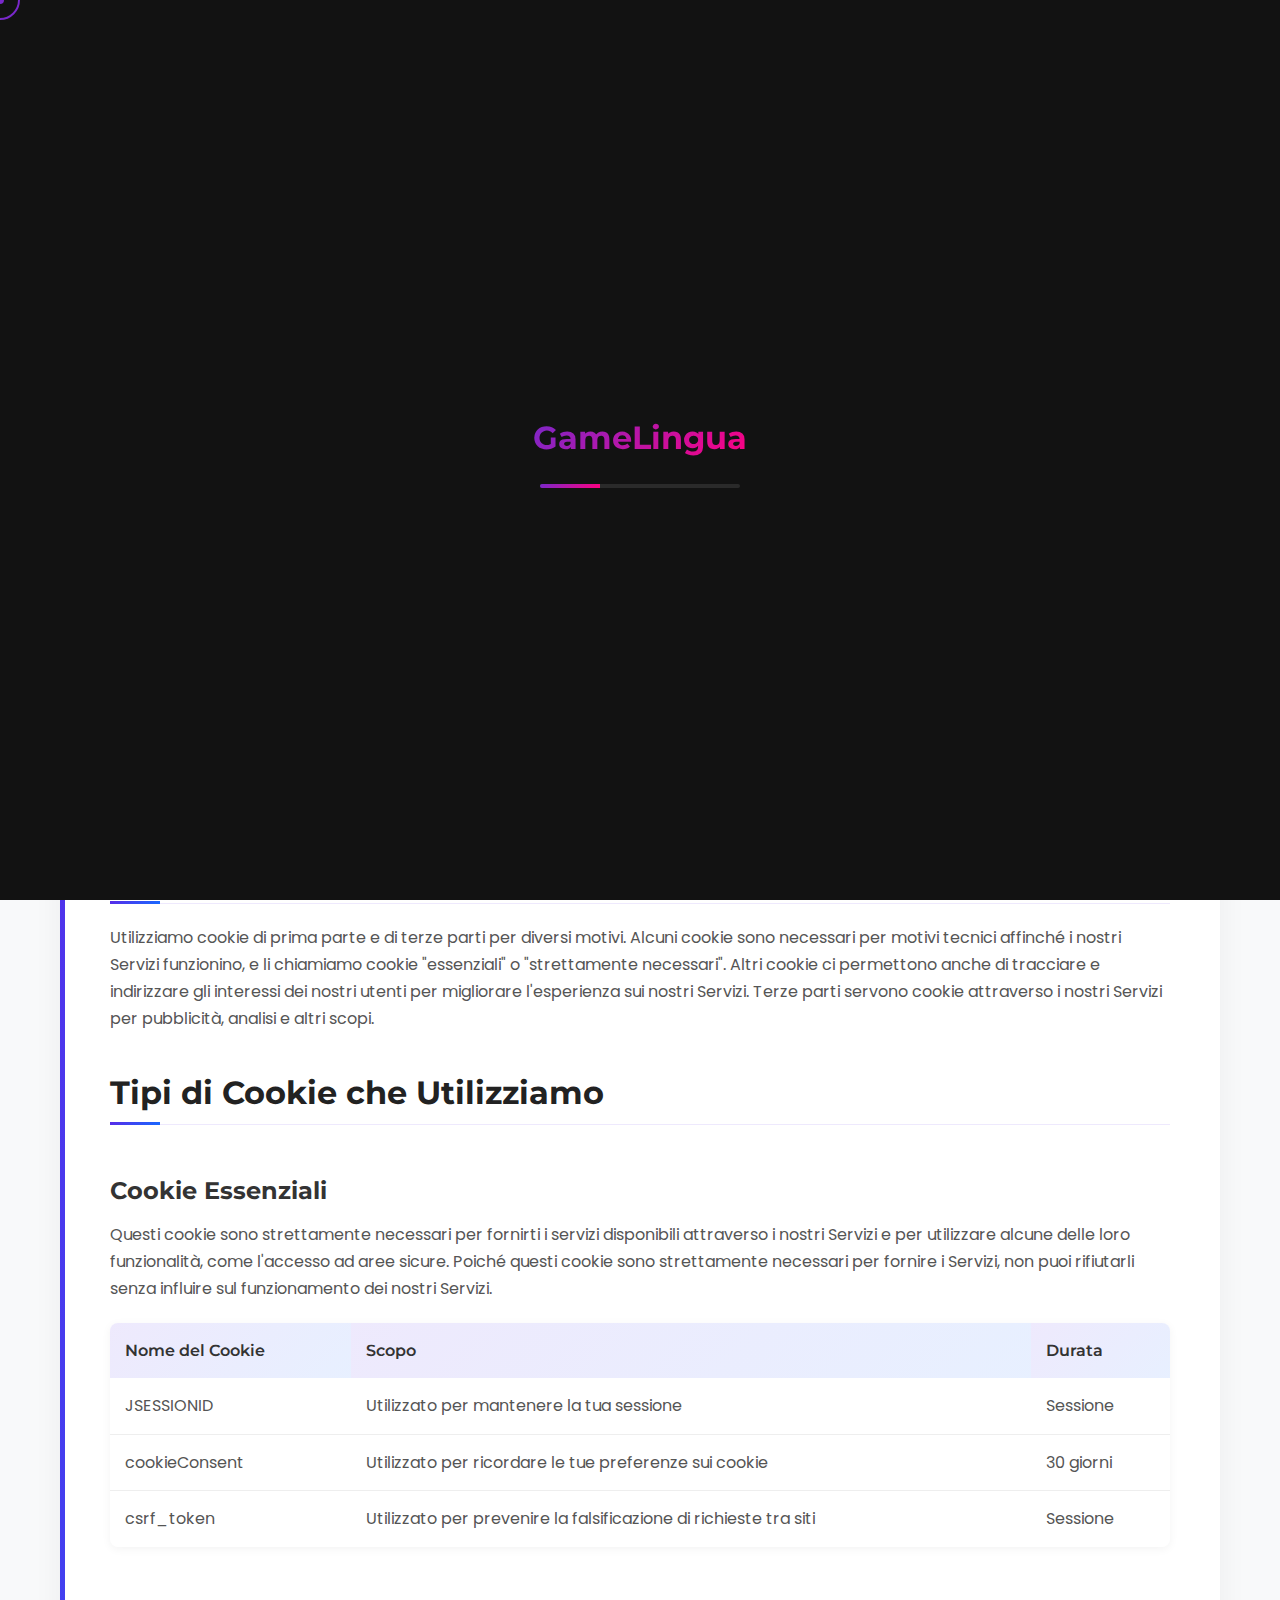
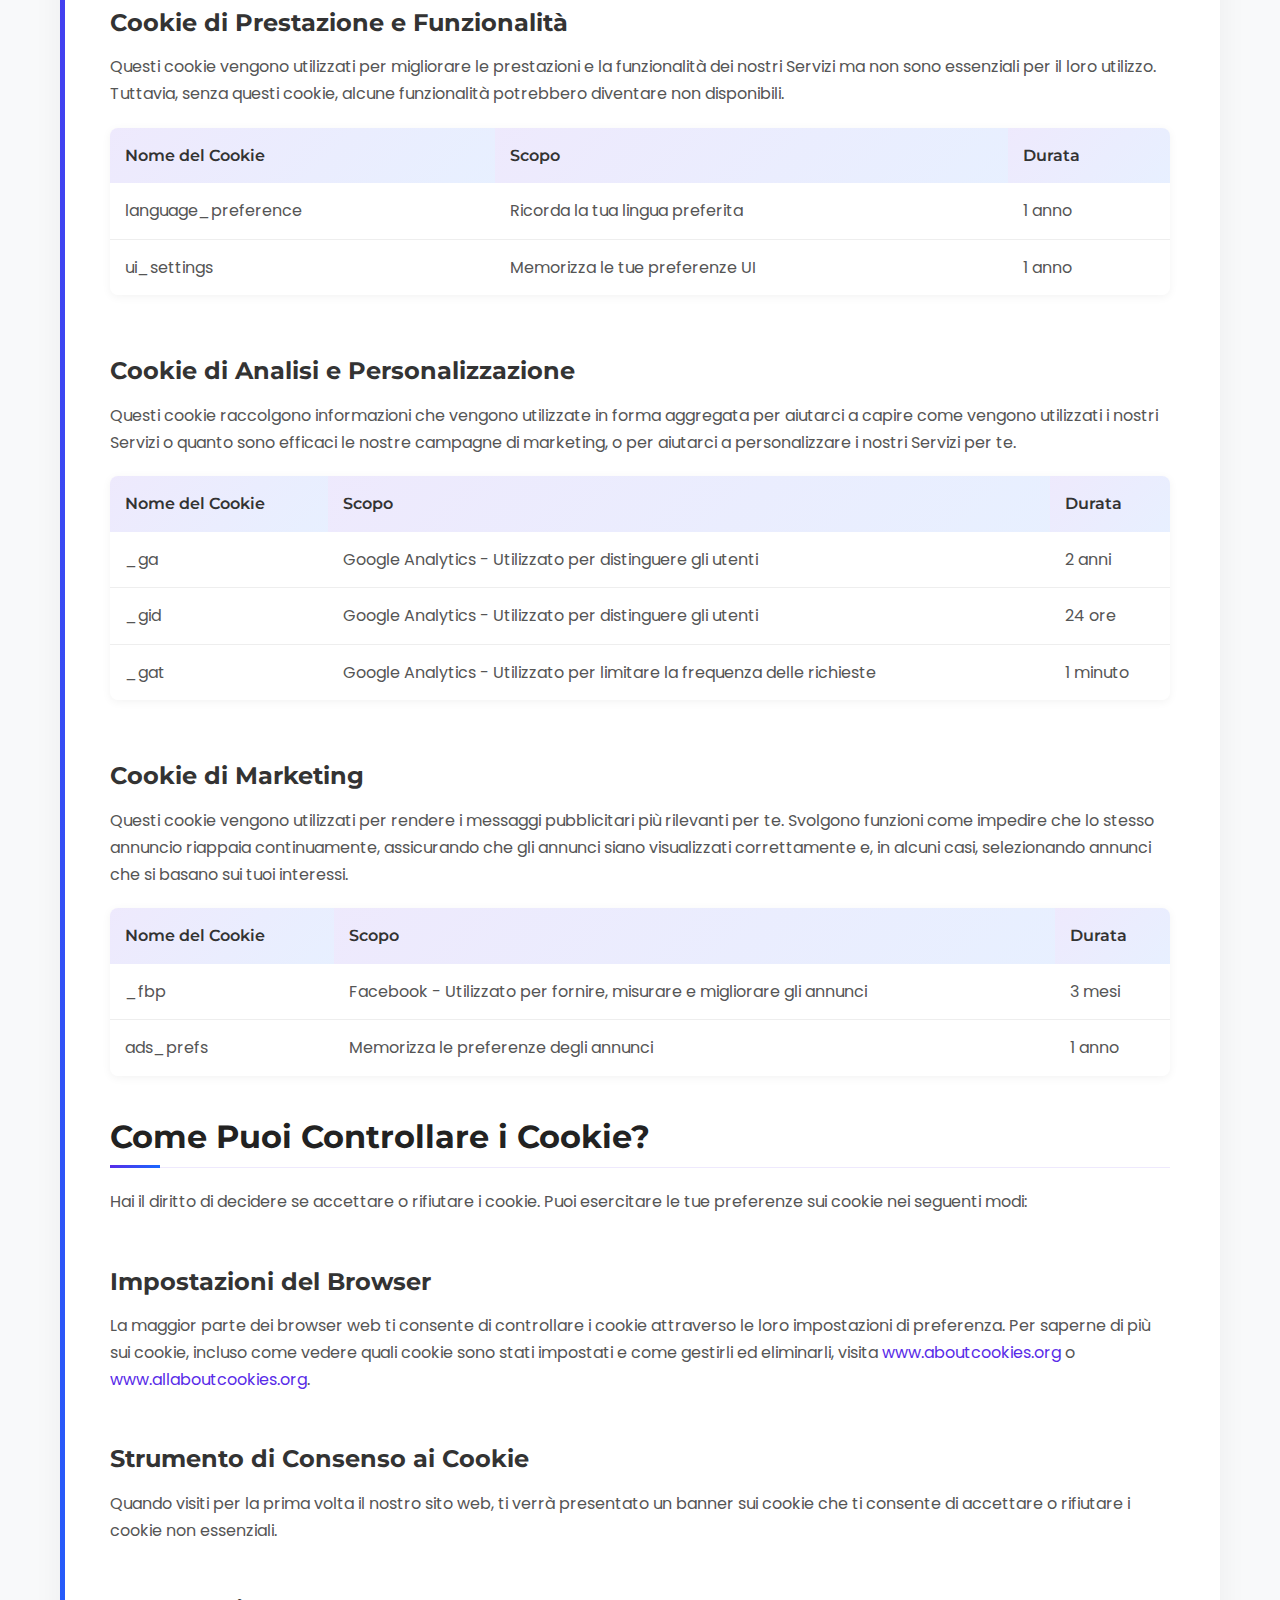
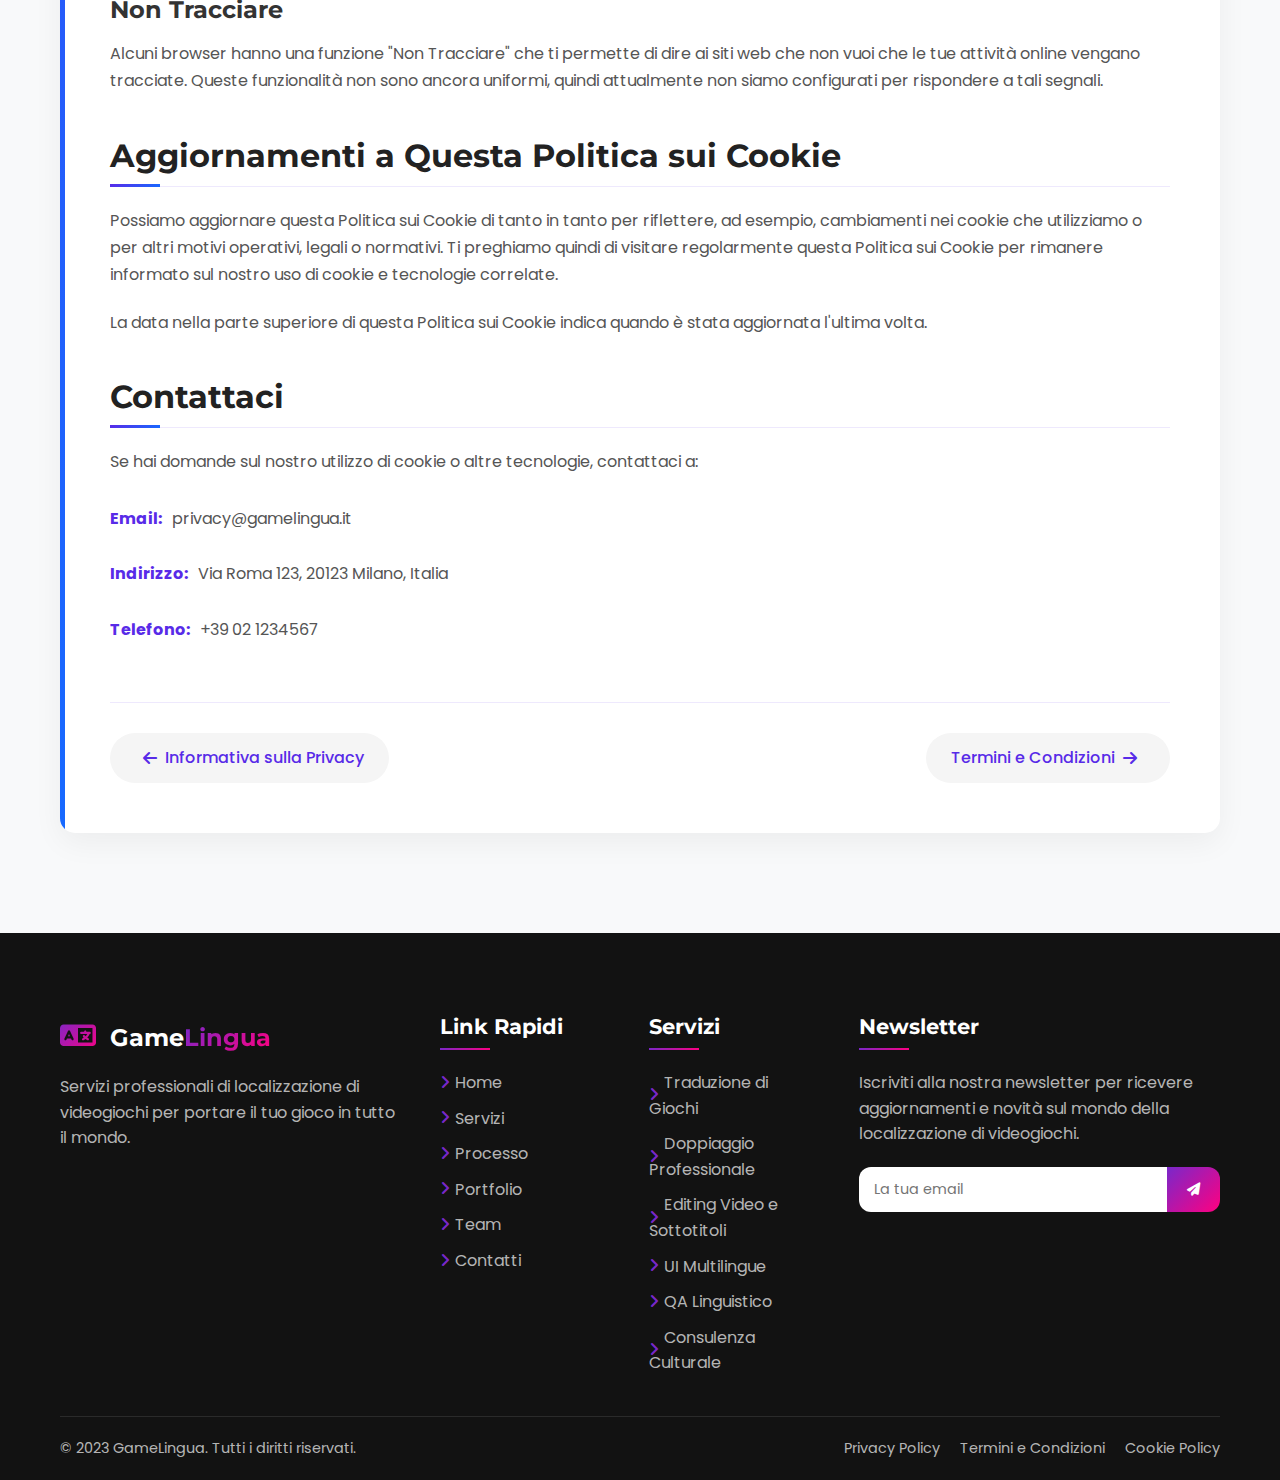
<file: cookie-policy.html>
<!DOCTYPE html>
<html lang="it">
<head>
  <meta charset="UTF-8">
  <meta name="viewport" content="width=device-width, initial-scale=1.0">
  <title>Politica sui Cookie - GameLingua</title>
  <meta name="description" content="Politica sui cookie di GameLingua. Scopri come utilizziamo i cookie e tecnologie simili sul nostro sito web.">
  
  <!-- Favicon -->
  <link rel="icon" type="image/png" href="images/favicon.png">
  
  <!-- Font Awesome -->
  <link rel="stylesheet" href="https://cdnjs.cloudflare.com/ajax/libs/font-awesome/6.4.0/css/all.min.css">
  
  <!-- Google Fonts -->
  <link rel="preconnect" href="https://fonts.googleapis.com">
  <link rel="preconnect" href="https://fonts.gstatic.com" crossorigin>
  <link href="https://fonts.googleapis.com/css2?family=Montserrat:wght@300;400;500;600;700;800&family=Poppins:wght@300;400;500;600;700&display=swap" rel="stylesheet">
  
  <!-- AOS Animation Library -->
  <link href="https://unpkg.com/aos@2.3.1/dist/aos.css" rel="stylesheet">
  
  <!-- Custom CSS -->
  <link rel="stylesheet" href="css/style.css">
  <link rel="stylesheet" href="css/policy.css">
</head>
<body>
  <!-- Preloader -->
  <div class="preloader">
    <div class="loader">
      <div class="loader-text">GameLingua</div>
      <div class="loader-bar"></div>
    </div>
  </div>

  <!-- Cursor -->
  <div class="custom-cursor"></div>
  <div class="custom-cursor-dot"></div>

  <!-- Header -->
  <header class="header" id="header">
    <div class="container">
      <div class="header-inner">
        <div class="logo">
          <a href="index.html">
            <span class="logo-icon"><i class="fas fa-language"></i></span>
            <span class="logo-text">Game<span class="highlight">Lingua</span></span>
          </a>
        </div>
        <nav class="nav">
          <ul class="nav-list">
            <li><a href="index.html#home" class="nav-link">Home</a></li>
            <li><a href="index.html#servizi" class="nav-link">Servizi</a></li>
            <li><a href="index.html#processo" class="nav-link">Processo</a></li>
            <li><a href="index.html#portfolio" class="nav-link">Portfolio</a></li>
            <li><a href="index.html#team" class="nav-link">Team</a></li>
            <li><a href="index.html#contatti" class="nav-link">Contatti</a></li>
          </ul>
        </nav>
        <div class="header-actions">
          <div class="language-selector">
            <span class="current-lang">IT</span>
            <ul class="language-dropdown">
              <li><a href="#" class="active">Italiano</a></li>
              <li><a href="#">English</a></li>
              <li><a href="#">Español</a></li>
              <li><a href="#">日本語</a></li>
            </ul>
          </div>
          <a href="index.html#contatti" class="btn btn-primary">Richiedi Preventivo</a>
          <div class="mobile-menu-toggle">
            <span></span>
            <span></span>
            <span></span>
          </div>
        </div>
      </div>
    </div>
  </header>

  <!-- Policy Hero -->
  <section class="policy-hero">
    <div class="container">
      <h1>Politica sui Cookie</h1>
      <p>Ultimo aggiornamento: 18 Marzo 2025</p>
    </div>
  </section>

  <!-- Policy Content -->
  <section class="policy-content">
    <div class="container">
      <div class="policy-container">
        <p class="policy-intro">
          Questa Politica sui Cookie spiega come GameLingua ("noi", "ci" o "nostro") utilizza i cookie e tecnologie simili per riconoscerti quando visiti il nostro sito web (collettivamente, i "Servizi"). Spiega cosa sono queste tecnologie e perché le utilizziamo, nonché i tuoi diritti per controllare il nostro utilizzo di esse.
        </p>

        <h2>Cosa Sono i Cookie?</h2>
        <p>I cookie sono piccoli file di dati che vengono posizionati sul tuo computer o dispositivo mobile quando visiti un sito web. I cookie sono ampiamente utilizzati dai proprietari di siti web per far funzionare i loro siti web, o per farli funzionare in modo più efficiente, nonché per fornire informazioni di reportistica.</p>
        
        <p>I cookie impostati dal proprietario del sito web (in questo caso, GameLingua) sono chiamati "cookie di prima parte". I cookie impostati da parti diverse dal proprietario del sito web sono chiamati "cookie di terze parti". I cookie di terze parti consentono di fornire funzionalità o funzioni di terze parti sul o attraverso il sito web (ad esempio, pubblicità, contenuti interattivi e analisi).</p>

        <h2>Perché Utilizziamo i Cookie?</h2>
        <p>Utilizziamo cookie di prima parte e di terze parti per diversi motivi. Alcuni cookie sono necessari per motivi tecnici affinché i nostri Servizi funzionino, e li chiamiamo cookie "essenziali" o "strettamente necessari". Altri cookie ci permettono anche di tracciare e indirizzare gli interessi dei nostri utenti per migliorare l'esperienza sui nostri Servizi. Terze parti servono cookie attraverso i nostri Servizi per pubblicità, analisi e altri scopi.</p>

        <h2>Tipi di Cookie che Utilizziamo</h2>
        
        <h3>Cookie Essenziali</h3>
        <p>Questi cookie sono strettamente necessari per fornirti i servizi disponibili attraverso i nostri Servizi e per utilizzare alcune delle loro funzionalità, come l'accesso ad aree sicure. Poiché questi cookie sono strettamente necessari per fornire i Servizi, non puoi rifiutarli senza influire sul funzionamento dei nostri Servizi.</p>
        
        <table class="policy-table">
          <tr>
            <th>Nome del Cookie</th>
            <th>Scopo</th>
            <th>Durata</th>
          </tr>
          <tr>
            <td>JSESSIONID</td>
            <td>Utilizzato per mantenere la tua sessione</td>
            <td>Sessione</td>
          </tr>
          <tr>
            <td>cookieConsent</td>
            <td>Utilizzato per ricordare le tue preferenze sui cookie</td>
            <td>30 giorni</td>
          </tr>
          <tr>
            <td>csrf_token</td>
            <td>Utilizzato per prevenire la falsificazione di richieste tra siti</td>
            <td>Sessione</td>
          </tr>
        </table>

        <h3>Cookie di Prestazione e Funzionalità</h3>
        <p>Questi cookie vengono utilizzati per migliorare le prestazioni e la funzionalità dei nostri Servizi ma non sono essenziali per il loro utilizzo. Tuttavia, senza questi cookie, alcune funzionalità potrebbero diventare non disponibili.</p>
        
        <table class="policy-table">
          <tr>
            <th>Nome del Cookie</th>
            <th>Scopo</th>
            <th>Durata</th>
          </tr>
          <tr>
            <td>language_preference</td>
            <td>Ricorda la tua lingua preferita</td>
            <td>1 anno</td>
          </tr>
          <tr>
            <td>ui_settings</td>
            <td>Memorizza le tue preferenze UI</td>
            <td>1 anno</td>
          </tr>
        </table>

        <h3>Cookie di Analisi e Personalizzazione</h3>
        <p>Questi cookie raccolgono informazioni che vengono utilizzate in forma aggregata per aiutarci a capire come vengono utilizzati i nostri Servizi o quanto sono efficaci le nostre campagne di marketing, o per aiutarci a personalizzare i nostri Servizi per te.</p>
        
        <table class="policy-table">
          <tr>
            <th>Nome del Cookie</th>
            <th>Scopo</th>
            <th>Durata</th>
          </tr>
          <tr>
            <td>_ga</td>
            <td>Google Analytics - Utilizzato per distinguere gli utenti</td>
            <td>2 anni</td>
          </tr>
          <tr>
            <td>_gid</td>
            <td>Google Analytics - Utilizzato per distinguere gli utenti</td>
            <td>24 ore</td>
          </tr>
          <tr>
            <td>_gat</td>
            <td>Google Analytics - Utilizzato per limitare la frequenza delle richieste</td>
            <td>1 minuto</td>
          </tr>
        </table>

        <h3>Cookie di Marketing</h3>
        <p>Questi cookie vengono utilizzati per rendere i messaggi pubblicitari più rilevanti per te. Svolgono funzioni come impedire che lo stesso annuncio riappaia continuamente, assicurando che gli annunci siano visualizzati correttamente e, in alcuni casi, selezionando annunci che si basano sui tuoi interessi.</p>
        
        <table class="policy-table">
          <tr>
            <th>Nome del Cookie</th>
            <th>Scopo</th>
            <th>Durata</th>
          </tr>
          <tr>
            <td>_fbp</td>
            <td>Facebook - Utilizzato per fornire, misurare e migliorare gli annunci</td>
            <td>3 mesi</td>
          </tr>
          <tr>
            <td>ads_prefs</td>
            <td>Memorizza le preferenze degli annunci</td>
            <td>1 anno</td>
          </tr>
        </table>

        <h2>Come Puoi Controllare i Cookie?</h2>
        <p>Hai il diritto di decidere se accettare o rifiutare i cookie. Puoi esercitare le tue preferenze sui cookie nei seguenti modi:</p>
        
        <h3>Impostazioni del Browser</h3>
        <p>La maggior parte dei browser web ti consente di controllare i cookie attraverso le loro impostazioni di preferenza. Per saperne di più sui cookie, incluso come vedere quali cookie sono stati impostati e come gestirli ed eliminarli, visita <a href="https://www.aboutcookies.org" target="_blank">www.aboutcookies.org</a> o <a href="https://www.allaboutcookies.org" target="_blank">www.allaboutcookies.org</a>.</p>
        
        <h3>Strumento di Consenso ai Cookie</h3>
        <p>Quando visiti per la prima volta il nostro sito web, ti verrà presentato un banner sui cookie che ti consente di accettare o rifiutare i cookie non essenziali.</p>
        
        <h3>Non Tracciare</h3>
        <p>Alcuni browser hanno una funzione "Non Tracciare" che ti permette di dire ai siti web che non vuoi che le tue attività online vengano tracciate. Queste funzionalità non sono ancora uniformi, quindi attualmente non siamo configurati per rispondere a tali segnali.</p>

        <h2>Aggiornamenti a Questa Politica sui Cookie</h2>
        <p>Possiamo aggiornare questa Politica sui Cookie di tanto in tanto per riflettere, ad esempio, cambiamenti nei cookie che utilizziamo o per altri motivi operativi, legali o normativi. Ti preghiamo quindi di visitare regolarmente questa Politica sui Cookie per rimanere informato sul nostro uso di cookie e tecnologie correlate.</p>
        
        <p>La data nella parte superiore di questa Politica sui Cookie indica quando è stata aggiornata l'ultima volta.</p>

        <h2>Contattaci</h2>
        <p>Se hai domande sul nostro utilizzo di cookie o altre tecnologie, contattaci a:</p>
        <ul class="contact-list">
          <li><strong>Email:</strong> privacy@gamelingua.it</li>
          <li><strong>Indirizzo:</strong> Via Roma 123, 20123 Milano, Italia</li>
          <li><strong>Telefono:</strong> +39 02 1234567</li>
        </ul>

        <div class="policy-navigation">
          <a href="privacy-policy.html"><i class="fas fa-arrow-left"></i> Informativa sulla Privacy</a>
          <a href="terms-conditions.html">Termini e Condizioni <i class="fas fa-arrow-right"></i></a>
        </div>
      </div>
    </div>
  </section>

  <!-- Footer -->
  <footer class="footer">
    <div class="container">
      <div class="footer-content">
        <div class="footer-logo">
          <a href="index.html">
            <span class="logo-icon"><i class="fas fa-language"></i></span>
            <span class="logo-text">Game<span class="highlight">Lingua</span></span>
          </a>
          <p>Servizi professionali di localizzazione di videogiochi per portare il tuo gioco in tutto il mondo.</p>
        </div>
        <div class="footer-links">
          <h3>Link Rapidi</h3>
          <ul>
            <li><a href="index.html#home">Home</a></li>
            <li><a href="index.html#servizi">Servizi</a></li>
            <li><a href="index.html#processo">Processo</a></li>
            <li><a href="index.html#portfolio">Portfolio</a></li>
            <li><a href="index.html#team">Team</a></li>
            <li><a href="index.html#contatti">Contatti</a></li>
          </ul>
        </div>
        <div class="footer-links">
          <h3>Servizi</h3>
          <ul>
            <li><a href="index.html#servizi">Traduzione di Giochi</a></li>
            <li><a href="index.html#servizi">Doppiaggio Professionale</a></li>
            <li><a href="index.html#servizi">Editing Video e Sottotitoli</a></li>
            <li><a href="index.html#servizi">UI Multilingue</a></li>
            <li><a href="index.html#servizi">QA Linguistico</a></li>
            <li><a href="index.html#servizi">Consulenza Culturale</a></li>
          </ul>
        </div>
        <div class="footer-newsletter">
          <h3>Newsletter</h3>
          <p>Iscriviti alla nostra newsletter per ricevere aggiornamenti e novità sul mondo della localizzazione di videogiochi.</p>
          <form class="newsletter-form">
            <input type="email" placeholder="La tua email" required>
            <button type="submit"><i class="fas fa-paper-plane"></i></button>
          </form>
        </div>
      </div>
      <div class="footer-bottom">
        <p>&copy; 2023 GameLingua. Tutti i diritti riservati.</p>
        <div class="footer-bottom-links">
          <a href="privacy-policy.html">Privacy Policy</a>
          <a href="terms-conditions.html">Termini e Condizioni</a>
          <a href="cookie-policy.html">Cookie Policy</a>
        </div>
      </div>
    </div>
  </footer>

  <!-- Back to Top Button -->
  <a href="#" class="back-to-top" id="backToTop">
    <i class="fas fa-arrow-up"></i>
  </a>

  <!-- Scripts -->
  <script src="https://unpkg.com/aos@2.3.1/dist/aos.js"></script>
  <script src="js/main.js"></script>
</body>
</html>
</file>
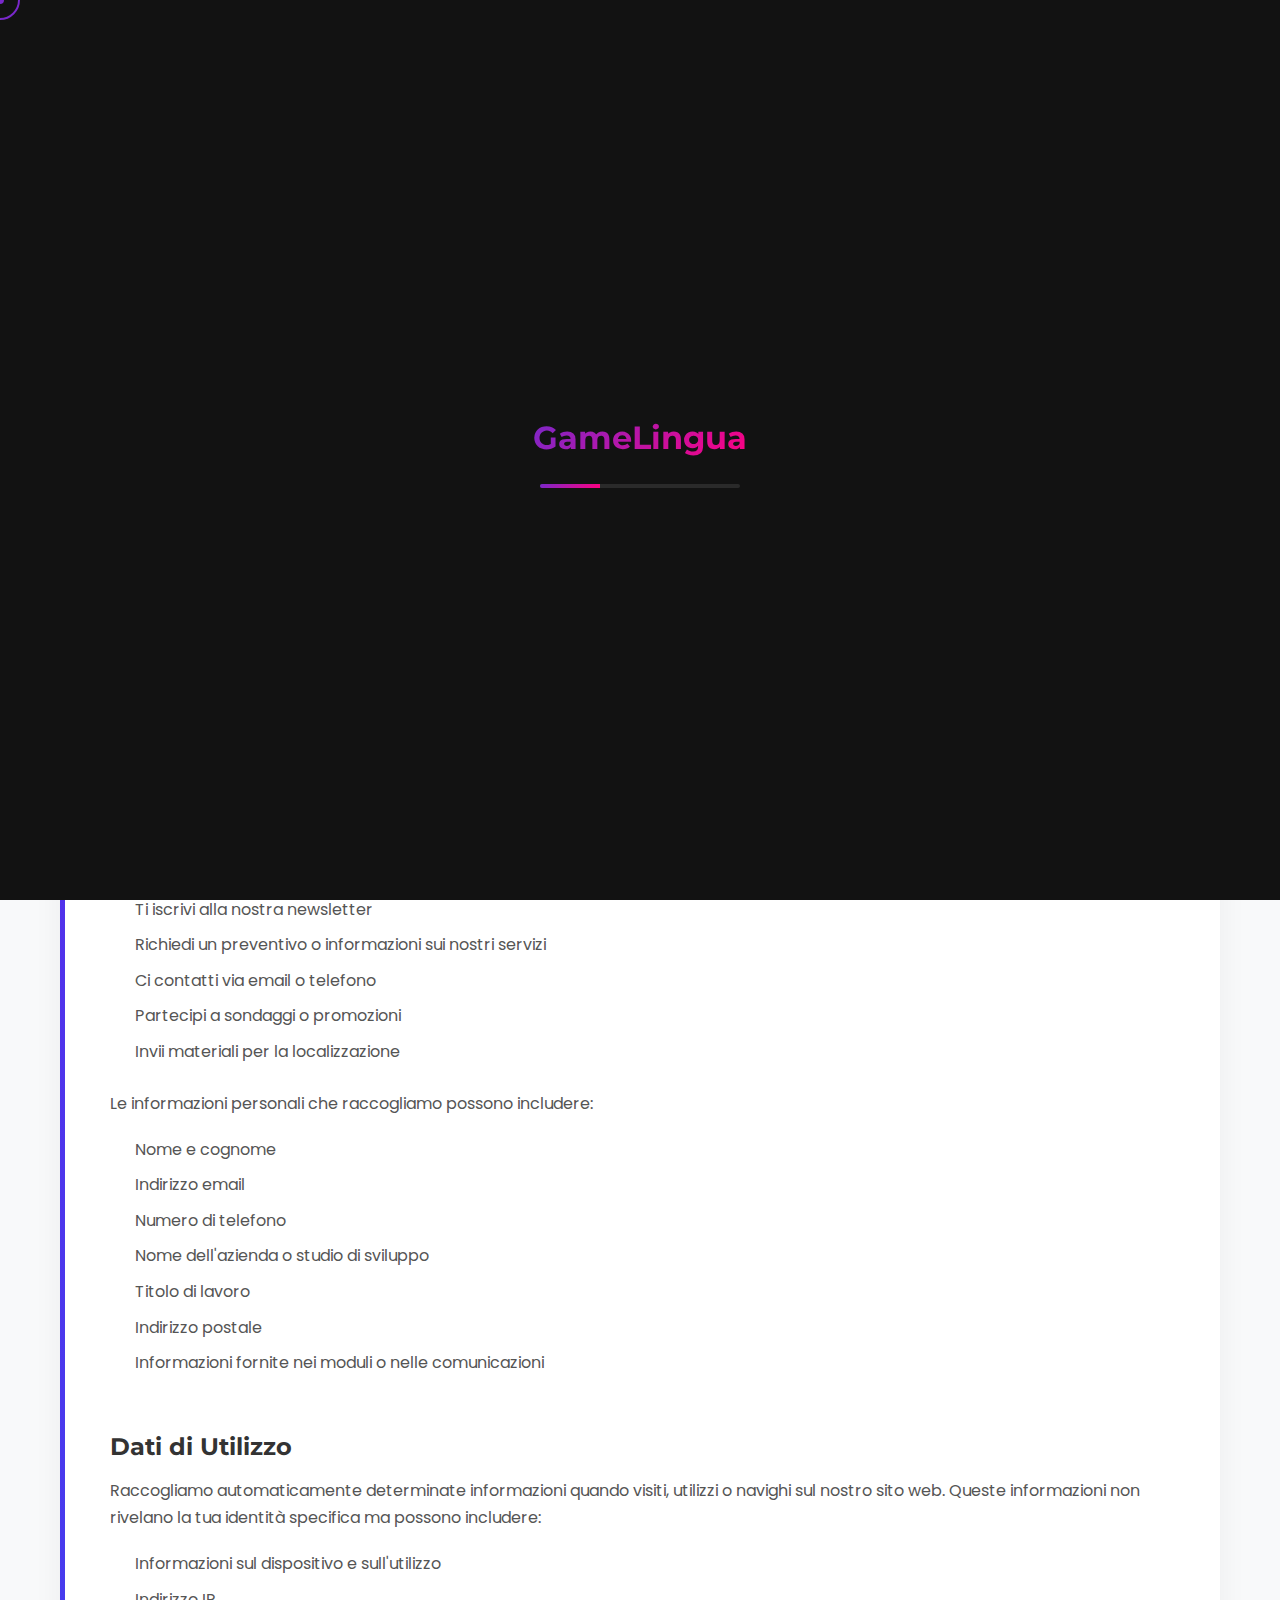
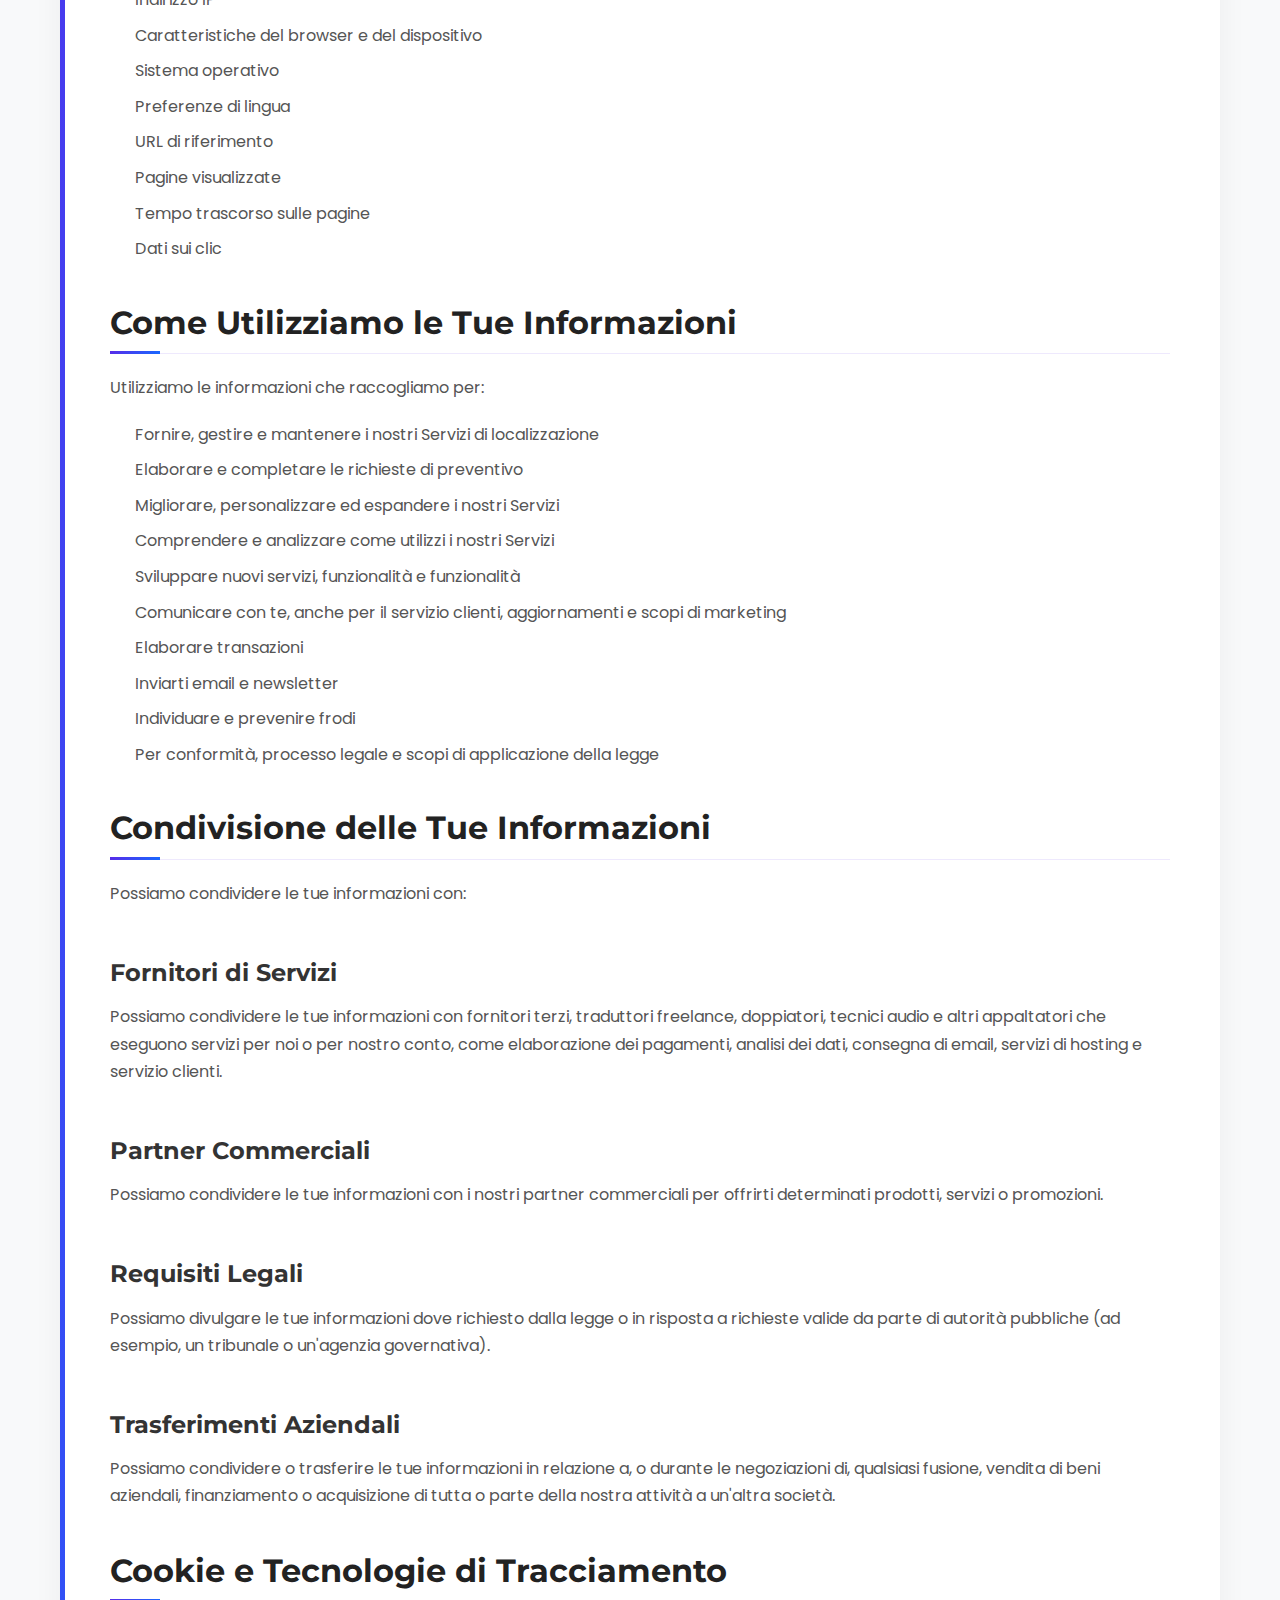
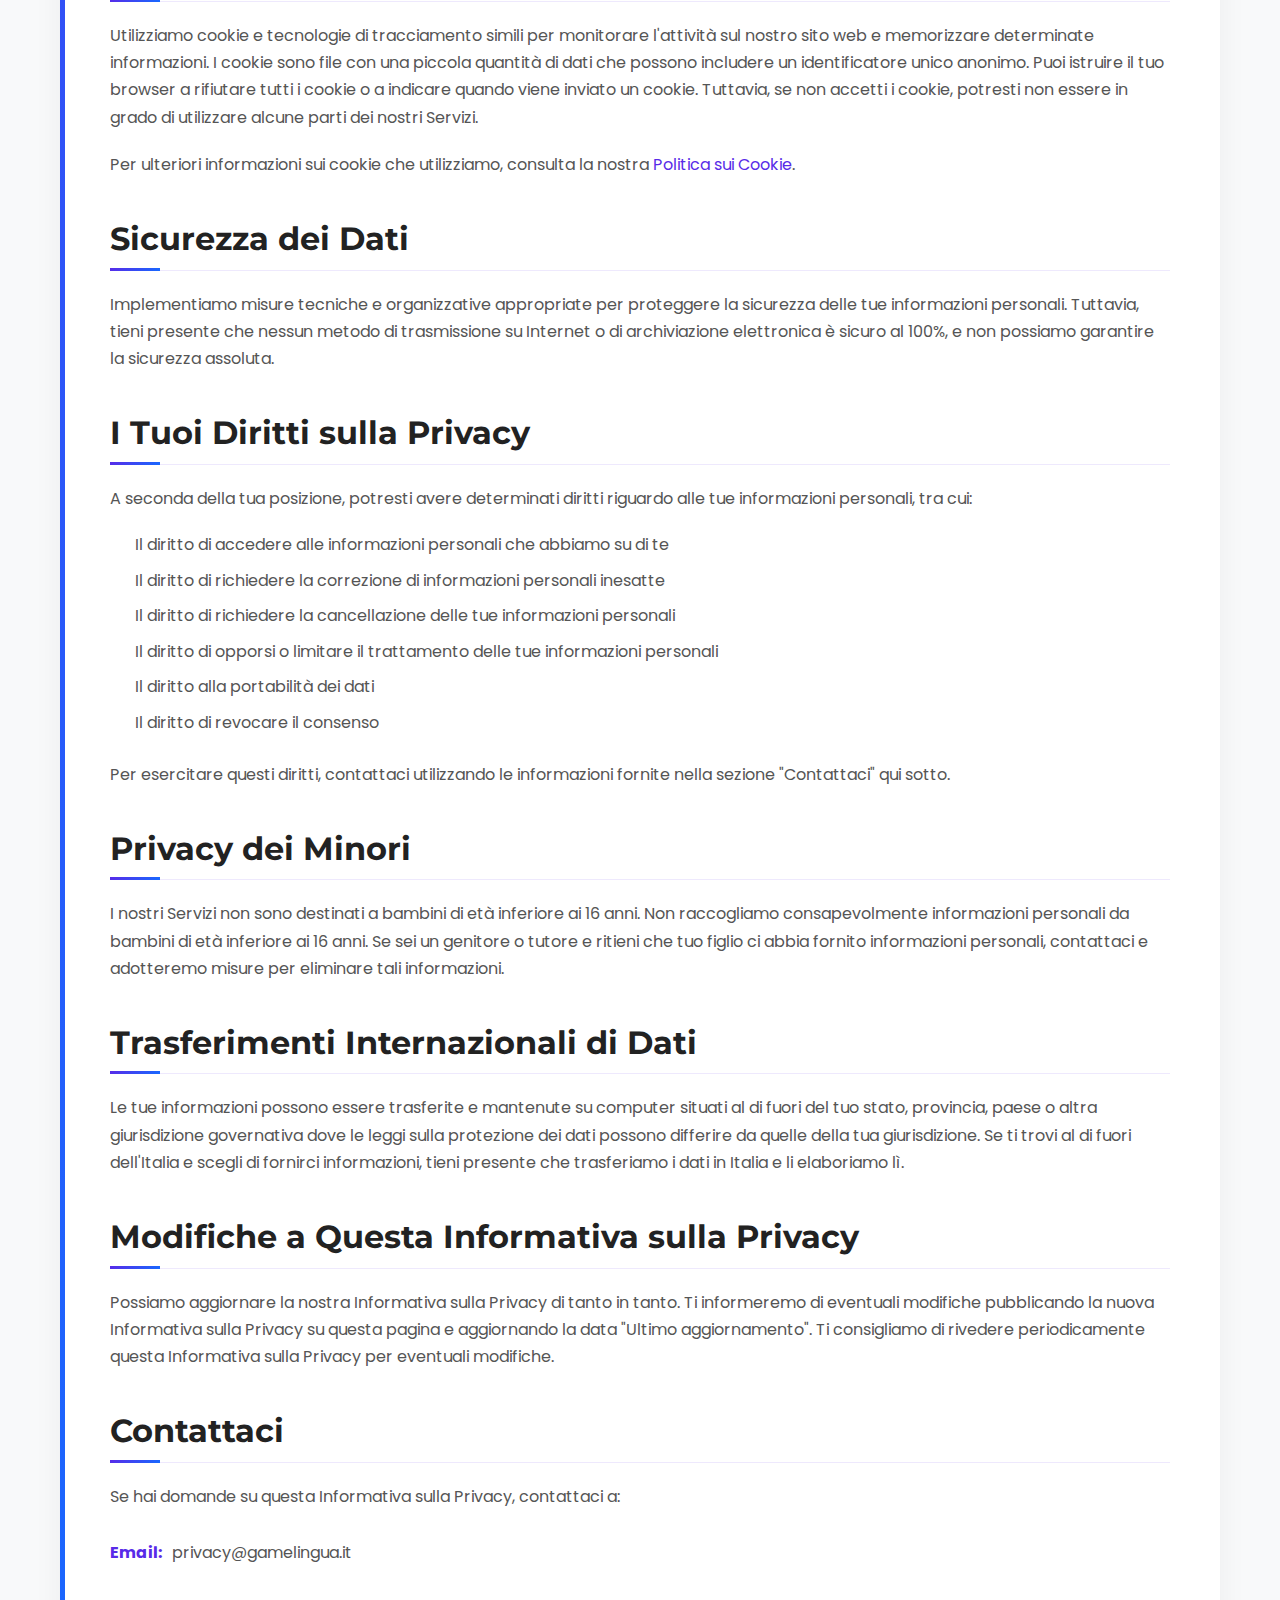
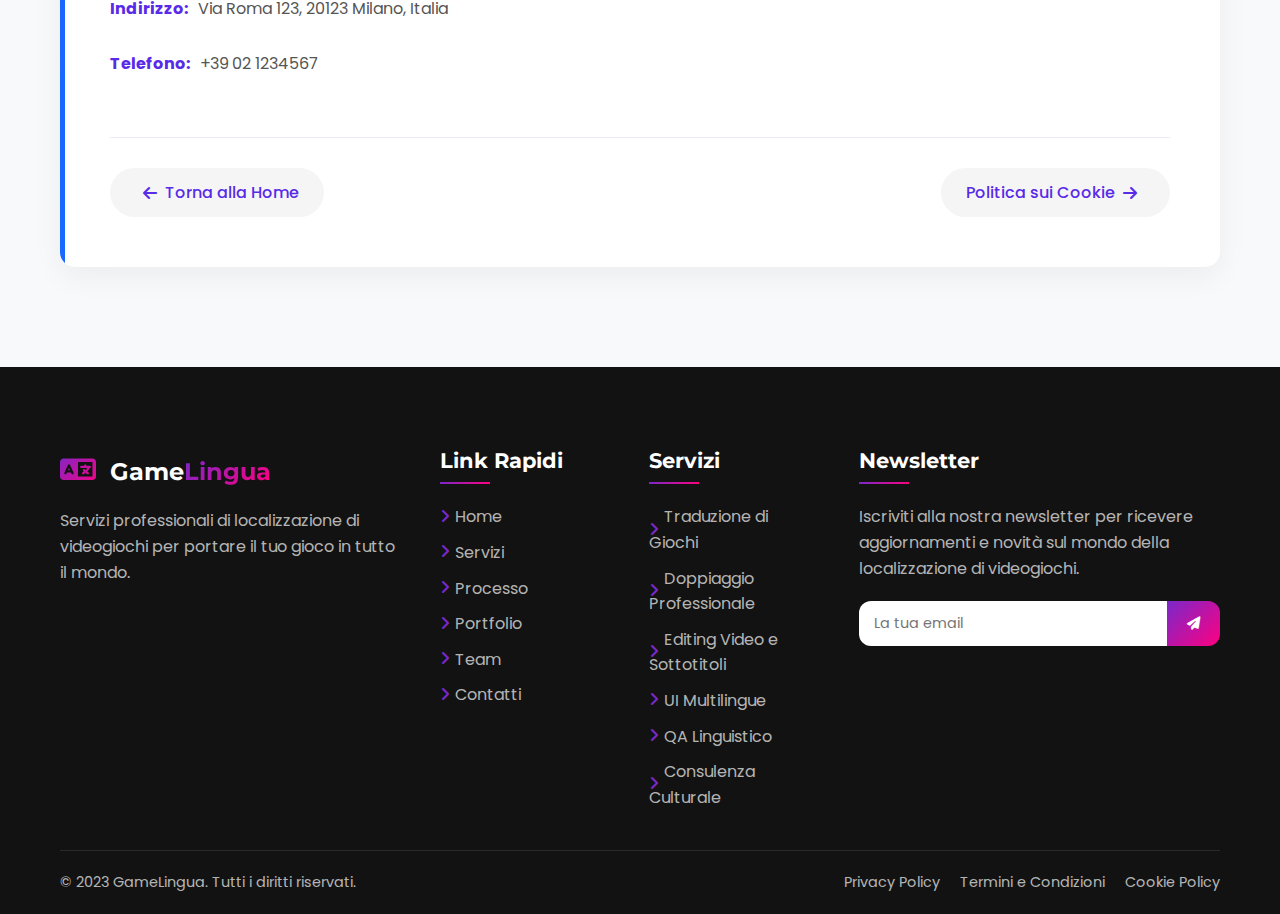
<file: privacy-policy.html>
<!DOCTYPE html>
<html lang="it">
<head>
  <meta charset="UTF-8">
  <meta name="viewport" content="width=device-width, initial-scale=1.0">
  <title>Informativa sulla Privacy - GameLingua</title>
  <meta name="description" content="Informativa sulla privacy di GameLingua. Scopri come raccogliamo, utilizziamo e proteggiamo i tuoi dati personali.">
  
  <!-- Favicon -->
  <link rel="icon" type="image/png" href="images/favicon.png">
  
  <!-- Font Awesome -->
  <link rel="stylesheet" href="https://cdnjs.cloudflare.com/ajax/libs/font-awesome/6.4.0/css/all.min.css">
  
  <!-- Google Fonts -->
  <link rel="preconnect" href="https://fonts.googleapis.com">
  <link rel="preconnect" href="https://fonts.gstatic.com" crossorigin>
  <link href="https://fonts.googleapis.com/css2?family=Montserrat:wght@300;400;500;600;700;800&family=Poppins:wght@300;400;500;600;700&display=swap" rel="stylesheet">
  
  <!-- AOS Animation Library -->
  <link href="https://unpkg.com/aos@2.3.1/dist/aos.css" rel="stylesheet">
  
  <!-- Custom CSS -->
  <link rel="stylesheet" href="css/style.css">
  <link rel="stylesheet" href="css/policy.css">
</head>
<body>
  <!-- Preloader -->
  <div class="preloader">
    <div class="loader">
      <div class="loader-text">GameLingua</div>
      <div class="loader-bar"></div>
    </div>
  </div>

  <!-- Cursor -->
  <div class="custom-cursor"></div>
  <div class="custom-cursor-dot"></div>

  <!-- Header -->
  <header class="header" id="header">
    <div class="container">
      <div class="header-inner">
        <div class="logo">
          <a href="index.html">
            <span class="logo-icon"><i class="fas fa-language"></i></span>
            <span class="logo-text">Game<span class="highlight">Lingua</span></span>
          </a>
        </div>
        <nav class="nav">
          <ul class="nav-list">
            <li><a href="index.html#home" class="nav-link">Home</a></li>
            <li><a href="index.html#servizi" class="nav-link">Servizi</a></li>
            <li><a href="index.html#processo" class="nav-link">Processo</a></li>
            <li><a href="index.html#portfolio" class="nav-link">Portfolio</a></li>
            <li><a href="index.html#team" class="nav-link">Team</a></li>
            <li><a href="index.html#contatti" class="nav-link">Contatti</a></li>
          </ul>
        </nav>
        <div class="header-actions">
          <div class="language-selector">
            <span class="current-lang">IT</span>
            <ul class="language-dropdown">
              <li><a href="#" class="active">Italiano</a></li>
              <li><a href="#">English</a></li>
              <li><a href="#">Español</a></li>
              <li><a href="#">日本語</a></li>
            </ul>
          </div>
          <a href="index.html#contatti" class="btn btn-primary">Richiedi Preventivo</a>
          <div class="mobile-menu-toggle">
            <span></span>
            <span></span>
            <span></span>
          </div>
        </div>
      </div>
    </div>
  </header>

  <!-- Policy Hero -->
  <section class="policy-hero">
    <div class="container">
      <h1>Informativa sulla Privacy</h1>
      <p>Ultimo aggiornamento: 18 Marzo 2025</p>
    </div>
  </section>

  <!-- Policy Content -->
  <section class="policy-content">
    <div class="container">
      <div class="policy-container">
        <p class="policy-intro">
          In GameLingua, prendiamo sul serio la tua privacy. Questa Informativa sulla Privacy spiega come raccogliamo, utilizziamo, divulghiamo e proteggiamo le tue informazioni quando utilizzi il nostro sito web e i nostri servizi di localizzazione di videogiochi (collettivamente, i "Servizi").
        </p>
        
        <p class="policy-intro">
          Ti preghiamo di leggere attentamente questa Informativa sulla Privacy. Accedendo o utilizzando i nostri Servizi, riconosci di aver letto, compreso e accettato di essere vincolato da tutti i termini delineati in questa Informativa sulla Privacy.
        </p>

        <h2>Informazioni che Raccogliamo</h2>
        
        <h3>Dati Personali</h3>
        <p>Possiamo raccogliere informazioni personali che ci fornisci volontariamente quando:</p>
        <ul>
          <li>Compili moduli sul nostro sito web</li>
          <li>Ti iscrivi alla nostra newsletter</li>
          <li>Richiedi un preventivo o informazioni sui nostri servizi</li>
          <li>Ci contatti via email o telefono</li>
          <li>Partecipi a sondaggi o promozioni</li>
          <li>Invii materiali per la localizzazione</li>
        </ul>
        
        <p>Le informazioni personali che raccogliamo possono includere:</p>
        <ul>
          <li>Nome e cognome</li>
          <li>Indirizzo email</li>
          <li>Numero di telefono</li>
          <li>Nome dell'azienda o studio di sviluppo</li>
          <li>Titolo di lavoro</li>
          <li>Indirizzo postale</li>
          <li>Informazioni fornite nei moduli o nelle comunicazioni</li>
        </ul>

        <h3>Dati di Utilizzo</h3>
        <p>Raccogliamo automaticamente determinate informazioni quando visiti, utilizzi o navighi sul nostro sito web. Queste informazioni non rivelano la tua identità specifica ma possono includere:</p>
        <ul>
          <li>Informazioni sul dispositivo e sull'utilizzo</li>
          <li>Indirizzo IP</li>
          <li>Caratteristiche del browser e del dispositivo</li>
          <li>Sistema operativo</li>
          <li>Preferenze di lingua</li>
          <li>URL di riferimento</li>
          <li>Pagine visualizzate</li>
          <li>Tempo trascorso sulle pagine</li>
          <li>Dati sui clic</li>
        </ul>

        <h2>Come Utilizziamo le Tue Informazioni</h2>
        <p>Utilizziamo le informazioni che raccogliamo per:</p>
        <ul>
          <li>Fornire, gestire e mantenere i nostri Servizi di localizzazione</li>
          <li>Elaborare e completare le richieste di preventivo</li>
          <li>Migliorare, personalizzare ed espandere i nostri Servizi</li>
          <li>Comprendere e analizzare come utilizzi i nostri Servizi</li>
          <li>Sviluppare nuovi servizi, funzionalità e funzionalità</li>
          <li>Comunicare con te, anche per il servizio clienti, aggiornamenti e scopi di marketing</li>
          <li>Elaborare transazioni</li>
          <li>Inviarti email e newsletter</li>
          <li>Individuare e prevenire frodi</li>
          <li>Per conformità, processo legale e scopi di applicazione della legge</li>
        </ul>

        <h2>Condivisione delle Tue Informazioni</h2>
        <p>Possiamo condividere le tue informazioni con:</p>
        
        <h3>Fornitori di Servizi</h3>
        <p>Possiamo condividere le tue informazioni con fornitori terzi, traduttori freelance, doppiatori, tecnici audio e altri appaltatori che eseguono servizi per noi o per nostro conto, come elaborazione dei pagamenti, analisi dei dati, consegna di email, servizi di hosting e servizio clienti.</p>
        
        <h3>Partner Commerciali</h3>
        <p>Possiamo condividere le tue informazioni con i nostri partner commerciali per offrirti determinati prodotti, servizi o promozioni.</p>
        
        <h3>Requisiti Legali</h3>
        <p>Possiamo divulgare le tue informazioni dove richiesto dalla legge o in risposta a richieste valide da parte di autorità pubbliche (ad esempio, un tribunale o un'agenzia governativa).</p>
        
        <h3>Trasferimenti Aziendali</h3>
        <p>Possiamo condividere o trasferire le tue informazioni in relazione a, o durante le negoziazioni di, qualsiasi fusione, vendita di beni aziendali, finanziamento o acquisizione di tutta o parte della nostra attività a un'altra società.</p>

        <h2>Cookie e Tecnologie di Tracciamento</h2>
        <p>Utilizziamo cookie e tecnologie di tracciamento simili per monitorare l'attività sul nostro sito web e memorizzare determinate informazioni. I cookie sono file con una piccola quantità di dati che possono includere un identificatore unico anonimo. Puoi istruire il tuo browser a rifiutare tutti i cookie o a indicare quando viene inviato un cookie. Tuttavia, se non accetti i cookie, potresti non essere in grado di utilizzare alcune parti dei nostri Servizi.</p>
        
        <p>Per ulteriori informazioni sui cookie che utilizziamo, consulta la nostra <a href="cookie-policy.html">Politica sui Cookie</a>.</p>

        <h2>Sicurezza dei Dati</h2>
        <p>Implementiamo misure tecniche e organizzative appropriate per proteggere la sicurezza delle tue informazioni personali. Tuttavia, tieni presente che nessun metodo di trasmissione su Internet o di archiviazione elettronica è sicuro al 100%, e non possiamo garantire la sicurezza assoluta.</p>

        <h2>I Tuoi Diritti sulla Privacy</h2>
        <p>A seconda della tua posizione, potresti avere determinati diritti riguardo alle tue informazioni personali, tra cui:</p>
        <ul>
          <li>Il diritto di accedere alle informazioni personali che abbiamo su di te</li>
          <li>Il diritto di richiedere la correzione di informazioni personali inesatte</li>
          <li>Il diritto di richiedere la cancellazione delle tue informazioni personali</li>
          <li>Il diritto di opporsi o limitare il trattamento delle tue informazioni personali</li>
          <li>Il diritto alla portabilità dei dati</li>
          <li>Il diritto di revocare il consenso</li>
        </ul>
        
        <p>Per esercitare questi diritti, contattaci utilizzando le informazioni fornite nella sezione "Contattaci" qui sotto.</p>

        <h2>Privacy dei Minori</h2>
        <p>I nostri Servizi non sono destinati a bambini di età inferiore ai 16 anni. Non raccogliamo consapevolmente informazioni personali da bambini di età inferiore ai 16 anni. Se sei un genitore o tutore e ritieni che tuo figlio ci abbia fornito informazioni personali, contattaci e adotteremo misure per eliminare tali informazioni.</p>

        <h2>Trasferimenti Internazionali di Dati</h2>
        <p>Le tue informazioni possono essere trasferite e mantenute su computer situati al di fuori del tuo stato, provincia, paese o altra giurisdizione governativa dove le leggi sulla protezione dei dati possono differire da quelle della tua giurisdizione. Se ti trovi al di fuori dell'Italia e scegli di fornirci informazioni, tieni presente che trasferiamo i dati in Italia e li elaboriamo lì.</p>

        <h2>Modifiche a Questa Informativa sulla Privacy</h2>
        <p>Possiamo aggiornare la nostra Informativa sulla Privacy di tanto in tanto. Ti informeremo di eventuali modifiche pubblicando la nuova Informativa sulla Privacy su questa pagina e aggiornando la data "Ultimo aggiornamento". Ti consigliamo di rivedere periodicamente questa Informativa sulla Privacy per eventuali modifiche.</p>

        <h2>Contattaci</h2>
        <p>Se hai domande su questa Informativa sulla Privacy, contattaci a:</p>
        <ul class="contact-list">
          <li><strong>Email:</strong> privacy@gamelingua.it</li>
          <li><strong>Indirizzo:</strong> Via Roma 123, 20123 Milano, Italia</li>
          <li><strong>Telefono:</strong> +39 02 1234567</li>
        </ul>

        <div class="policy-navigation">
          <a href="index.html"><i class="fas fa-arrow-left"></i> Torna alla Home</a>
          <a href="cookie-policy.html">Politica sui Cookie <i class="fas fa-arrow-right"></i></a>
        </div>
      </div>
    </div>
  </section>

  <!-- Footer -->
  <footer class="footer">
    <div class="container">
      <div class="footer-content">
        <div class="footer-logo">
          <a href="index.html">
            <span class="logo-icon"><i class="fas fa-language"></i></span>
            <span class="logo-text">Game<span class="highlight">Lingua</span></span>
          </a>
          <p>Servizi professionali di localizzazione di videogiochi per portare il tuo gioco in tutto il mondo.</p>
        </div>
        <div class="footer-links">
          <h3>Link Rapidi</h3>
          <ul>
            <li><a href="index.html#home">Home</a></li>
            <li><a href="index.html#servizi">Servizi</a></li>
            <li><a href="index.html#processo">Processo</a></li>
            <li><a href="index.html#portfolio">Portfolio</a></li>
            <li><a href="index.html#team">Team</a></li>
            <li><a href="index.html#contatti">Contatti</a></li>
          </ul>
        </div>
        <div class="footer-links">
          <h3>Servizi</h3>
          <ul>
            <li><a href="index.html#servizi">Traduzione di Giochi</a></li>
            <li><a href="index.html#servizi">Doppiaggio Professionale</a></li>
            <li><a href="index.html#servizi">Editing Video e Sottotitoli</a></li>
            <li><a href="index.html#servizi">UI Multilingue</a></li>
            <li><a href="index.html#servizi">QA Linguistico</a></li>
            <li><a href="index.html#servizi">Consulenza Culturale</a></li>
          </ul>
        </div>
        <div class="footer-newsletter">
          <h3>Newsletter</h3>
          <p>Iscriviti alla nostra newsletter per ricevere aggiornamenti e novità sul mondo della localizzazione di videogiochi.</p>
          <form class="newsletter-form">
            <input type="email" placeholder="La tua email" required>
            <button type="submit"><i class="fas fa-paper-plane"></i></button>
          </form>
        </div>
      </div>
      <div class="footer-bottom">
        <p>&copy; 2023 GameLingua. Tutti i diritti riservati.</p>
        <div class="footer-bottom-links">
          <a href="privacy-policy.html">Privacy Policy</a>
          <a href="terms-conditions.html">Termini e Condizioni</a>
          <a href="cookie-policy.html">Cookie Policy</a>
        </div>
      </div>
    </div>
  </footer>

  <!-- Back to Top Button -->
  <a href="#" class="back-to-top" id="backToTop">
    <i class="fas fa-arrow-up"></i>
  </a>

  <!-- Scripts -->
  <script src="https://unpkg.com/aos@2.3.1/dist/aos.js"></script>
  <script src="js/main.js"></script>
</body>
</html>
</file>
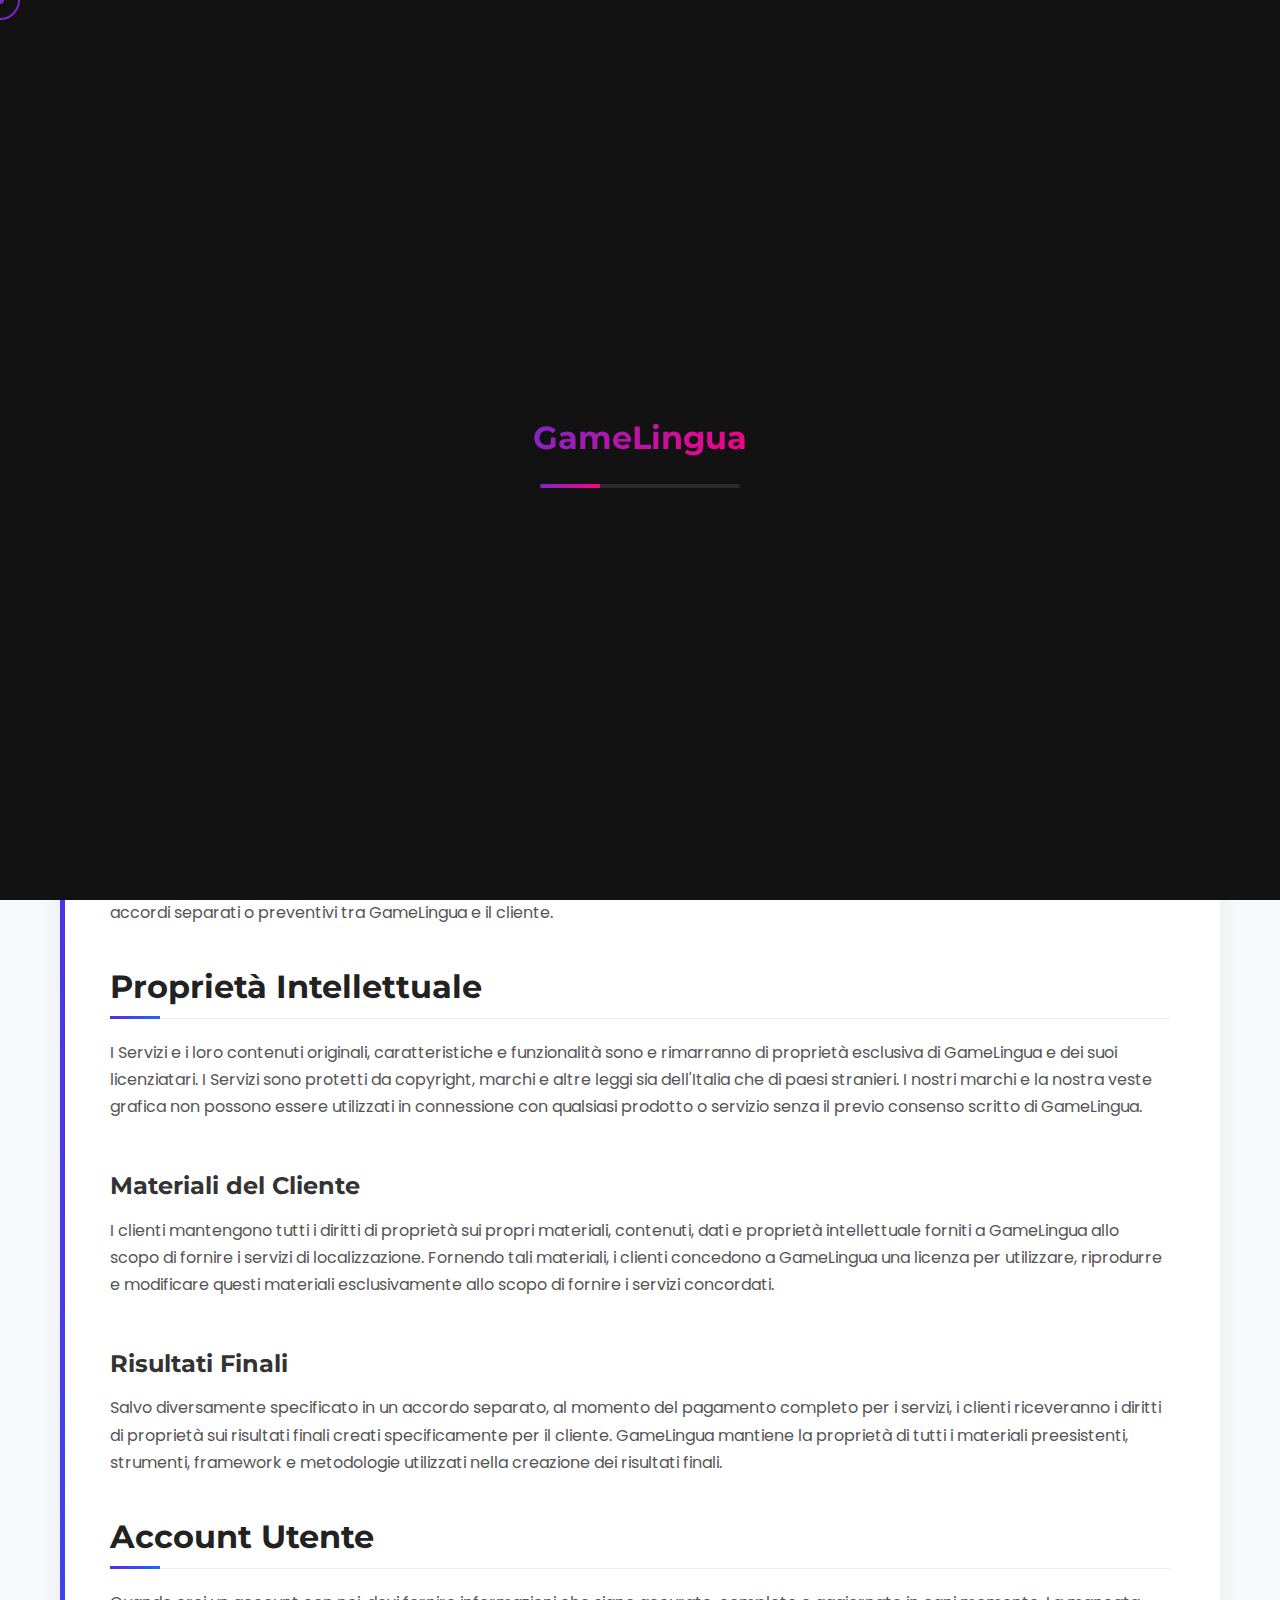
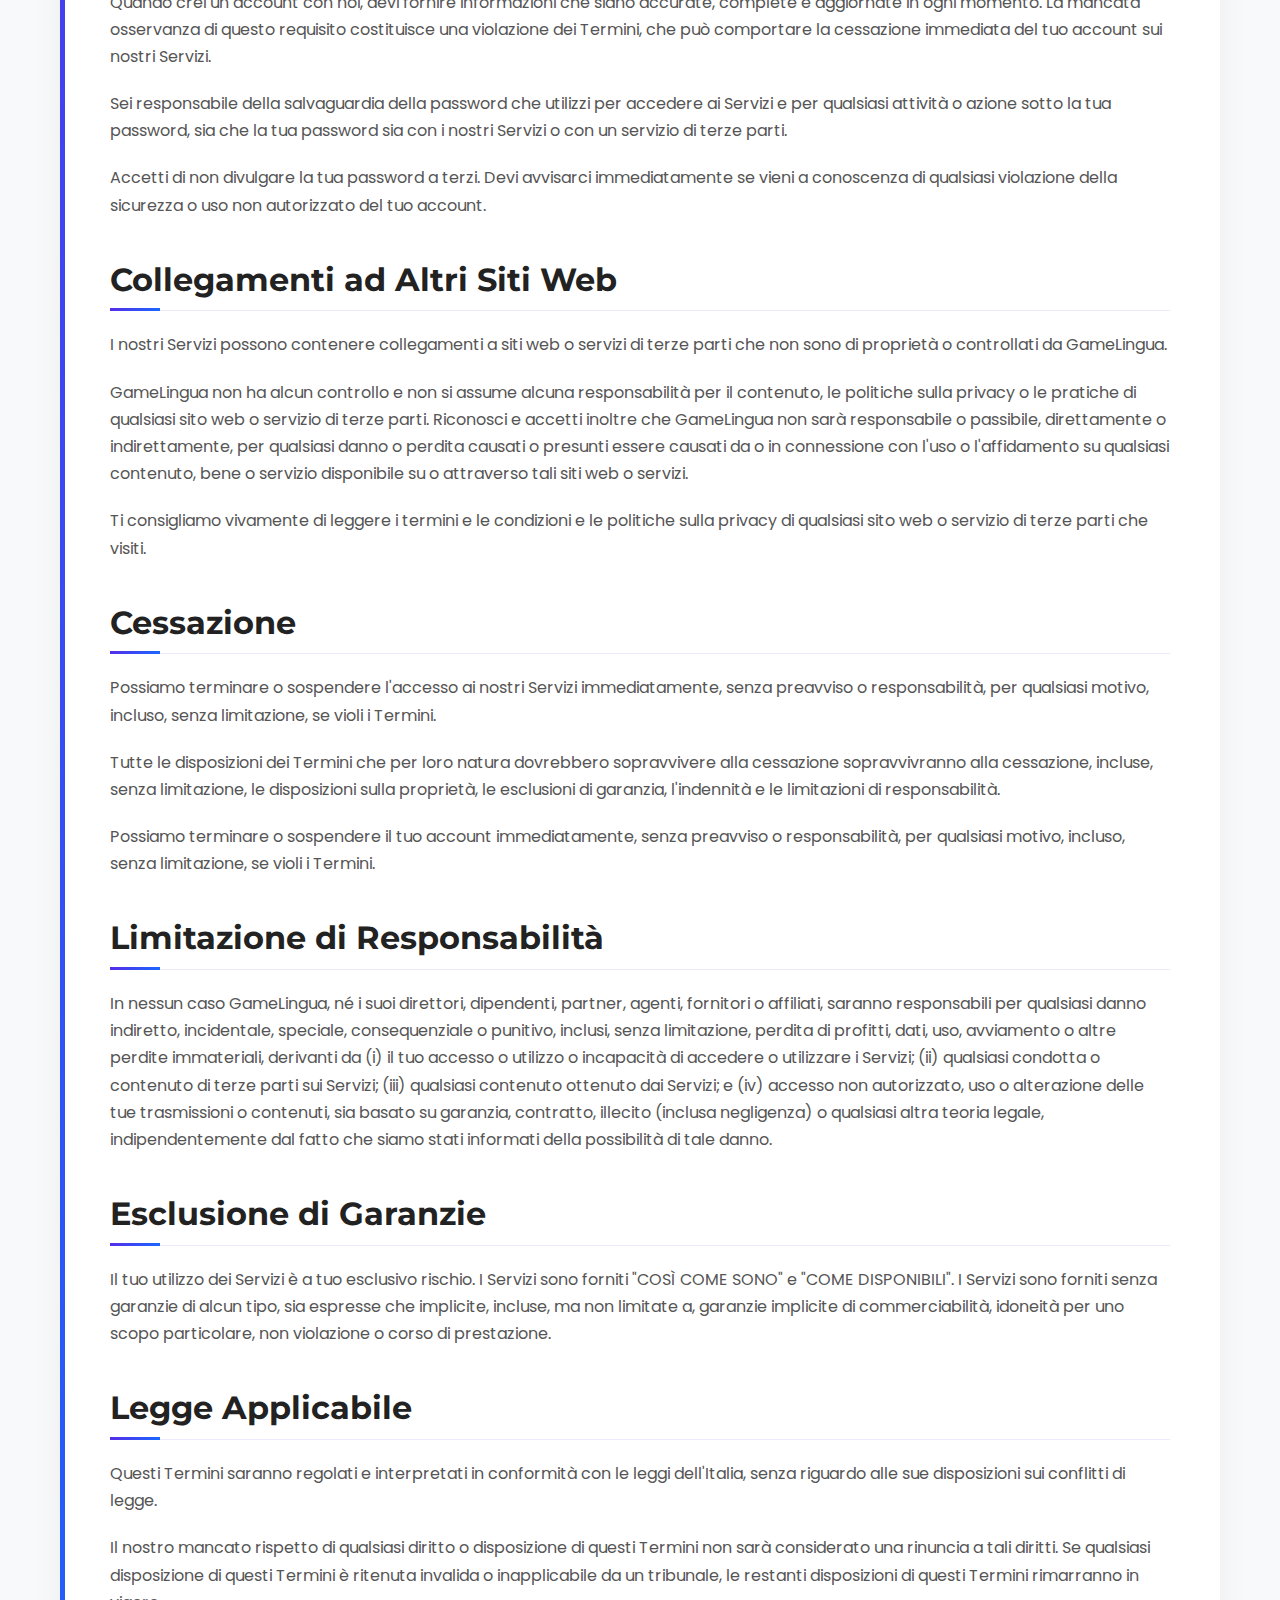
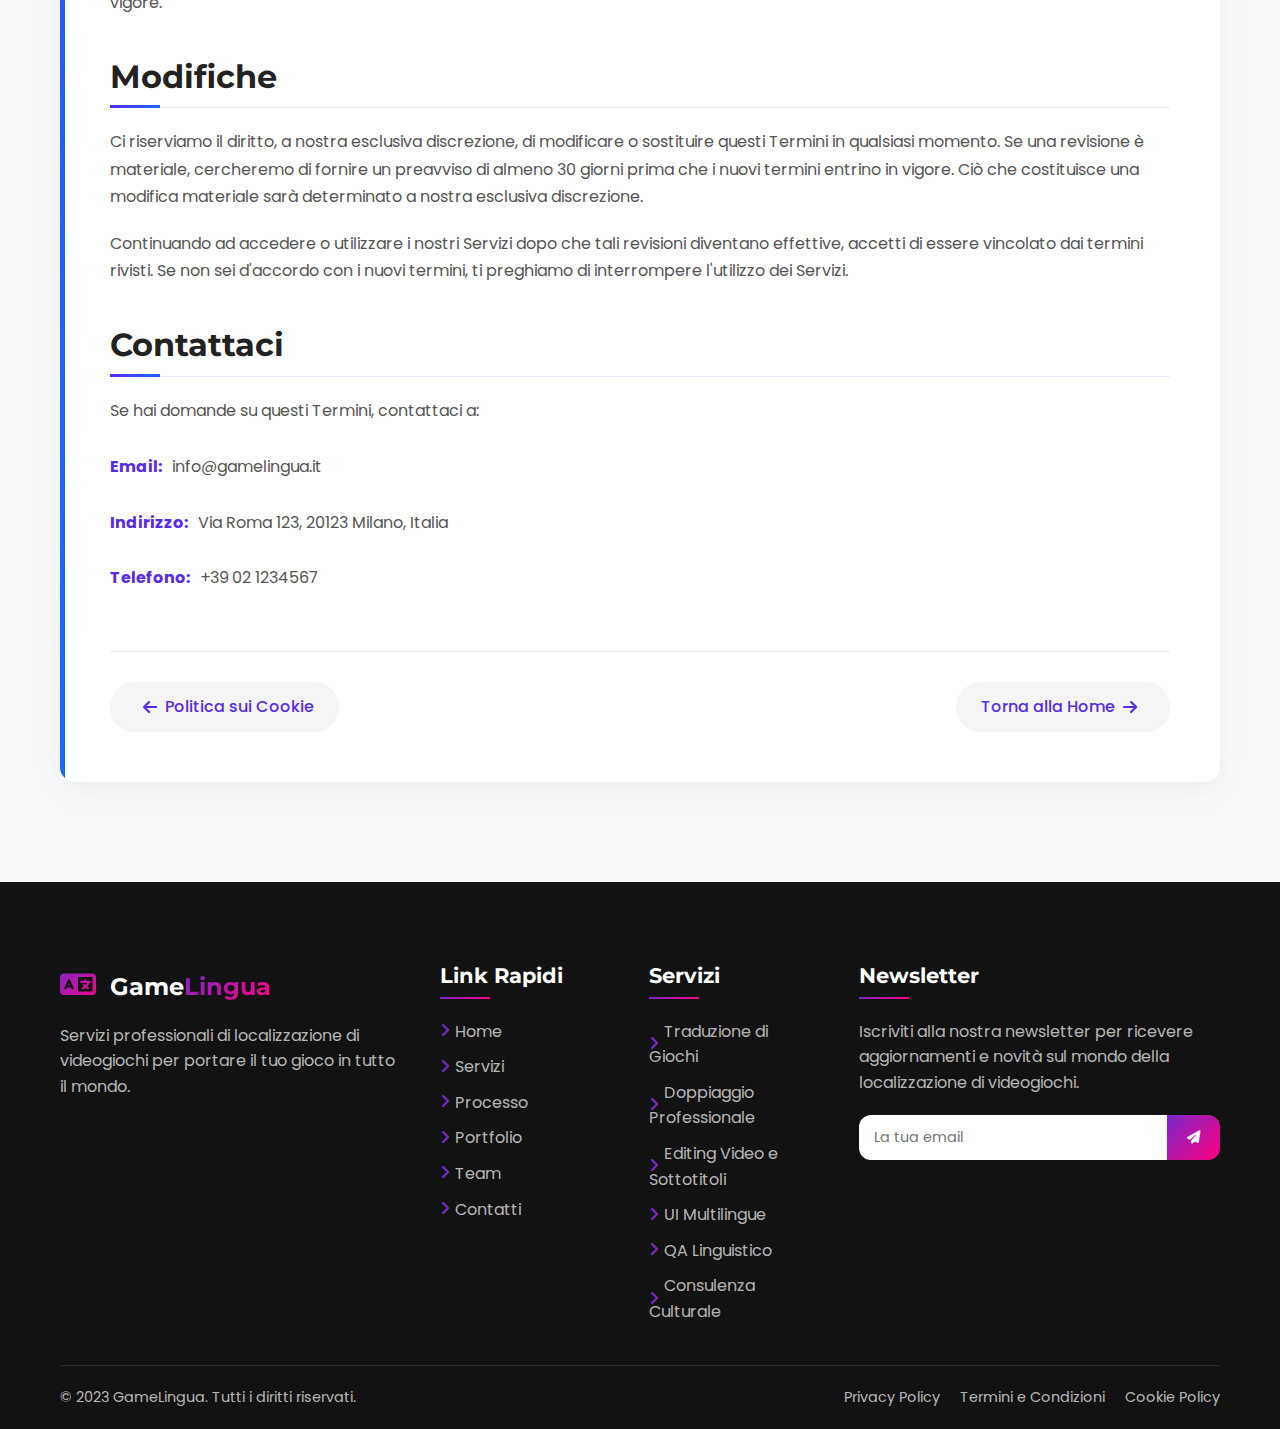
<file: terms-conditions.html>
<!DOCTYPE html>
<html lang="it">
<head>
  <meta charset="UTF-8">
  <meta name="viewport" content="width=device-width, initial-scale=1.0">
  <title>Termini e Condizioni - GameLingua</title>
  <meta name="description" content="Termini e condizioni di GameLingua. Scopri le regole che governano l'utilizzo dei nostri servizi di localizzazione di videogiochi.">
  
  <!-- Favicon -->
  <link rel="icon" type="image/png" href="images/favicon.png">
  
  <!-- Font Awesome -->
  <link rel="stylesheet" href="https://cdnjs.cloudflare.com/ajax/libs/font-awesome/6.4.0/css/all.min.css">
  
  <!-- Google Fonts -->
  <link rel="preconnect" href="https://fonts.googleapis.com">
  <link rel="preconnect" href="https://fonts.gstatic.com" crossorigin>
  <link href="https://fonts.googleapis.com/css2?family=Montserrat:wght@300;400;500;600;700;800&family=Poppins:wght@300;400;500;600;700&display=swap" rel="stylesheet">
  
  <!-- AOS Animation Library -->
  <link href="https://unpkg.com/aos@2.3.1/dist/aos.css" rel="stylesheet">
  
  <!-- Custom CSS -->
  <link rel="stylesheet" href="css/style.css">
  <link rel="stylesheet" href="css/policy.css">
</head>
<body>
  <!-- Preloader -->
  <div class="preloader">
    <div class="loader">
      <div class="loader-text">GameLingua</div>
      <div class="loader-bar"></div>
    </div>
  </div>

  <!-- Cursor -->
  <div class="custom-cursor"></div>
  <div class="custom-cursor-dot"></div>

  <!-- Header -->
  <header class="header" id="header">
    <div class="container">
      <div class="header-inner">
        <div class="logo">
          <a href="index.html">
            <span class="logo-icon"><i class="fas fa-language"></i></span>
            <span class="logo-text">Game<span class="highlight">Lingua</span></span>
          </a>
        </div>
        <nav class="nav">
          <ul class="nav-list">
            <li><a href="index.html#home" class="nav-link">Home</a></li>
            <li><a href="index.html#servizi" class="nav-link">Servizi</a></li>
            <li><a href="index.html#processo" class="nav-link">Processo</a></li>
            <li><a href="index.html#portfolio" class="nav-link">Portfolio</a></li>
            <li><a href="index.html#team" class="nav-link">Team</a></li>
            <li><a href="index.html#contatti" class="nav-link">Contatti</a></li>
          </ul>
        </nav>
        <div class="header-actions">
          <div class="language-selector">
            <span class="current-lang">IT</span>
            <ul class="language-dropdown">
              <li><a href="#" class="active">Italiano</a></li>
              <li><a href="#">English</a></li>
              <li><a href="#">Español</a></li>
              <li><a href="#">日本語</a></li>
            </ul>
          </div>
          <a href="index.html#contatti" class="btn btn-primary">Richiedi Preventivo</a>
          <div class="mobile-menu-toggle">
            <span></span>
            <span></span>
            <span></span>
          </div>
        </div>
      </div>
    </div>
  </header>

  <!-- Policy Hero -->
  <section class="policy-hero">
    <div class="container">
      <h1>Termini e Condizioni</h1>
      <p>Ultimo aggiornamento: 18 Marzo 2025</p>
    </div>
  </section>

  <!-- Policy Content -->
  <section class="policy-content">
    <div class="container">
      <div class="policy-container">
        <p class="policy-intro">
          Ti preghiamo di leggere attentamente questi Termini e Condizioni ("Termini") prima di utilizzare il sito web e i servizi di localizzazione di videogiochi offerti da GameLingua ("noi", "ci" o "nostro").
        </p>
        
        <p class="policy-intro">
          L'accesso e l'utilizzo dei nostri Servizi sono condizionati dall'accettazione e dal rispetto di questi Termini. Questi Termini si applicano a tutti i visitatori, utenti e altri soggetti che accedono o utilizzano i nostri Servizi.
        </p>

        <h2>Accettazione dei Termini</h2>
        <p>Accedendo o utilizzando i nostri Servizi, accetti di essere vincolato da questi Termini. Se non sei d'accordo con qualsiasi parte dei termini, non puoi accedere ai nostri Servizi.</p>

        <h2>Servizi di Localizzazione</h2>
        <p>GameLingua fornisce vari servizi di localizzazione di videogiochi, tra cui traduzione di giochi, doppiaggio professionale, editing video e sottotitoli, UI multilingue e altri servizi correlati. I dettagli specifici, i risultati attesi, le tempistiche e i costi dei servizi saranno delineati in accordi separati o preventivi tra GameLingua e il cliente.</p>

        <h2>Proprietà Intellettuale</h2>
        <p>I Servizi e i loro contenuti originali, caratteristiche e funzionalità sono e rimarranno di proprietà esclusiva di GameLingua e dei suoi licenziatari. I Servizi sono protetti da copyright, marchi e altre leggi sia dell'Italia che di paesi stranieri. I nostri marchi e la nostra veste grafica non possono essere utilizzati in connessione con qualsiasi prodotto o servizio senza il previo consenso scritto di GameLingua.</p>

        <h3>Materiali del Cliente</h3>
        <p>I clienti mantengono tutti i diritti di proprietà sui propri materiali, contenuti, dati e proprietà intellettuale forniti a GameLingua allo scopo di fornire i servizi di localizzazione. Fornendo tali materiali, i clienti concedono a GameLingua una licenza per utilizzare, riprodurre e modificare questi materiali esclusivamente allo scopo di fornire i servizi concordati.</p>

        <h3>Risultati Finali</h3>
        <p>Salvo diversamente specificato in un accordo separato, al momento del pagamento completo per i servizi, i clienti riceveranno i diritti di proprietà sui risultati finali creati specificamente per il cliente. GameLingua mantiene la proprietà di tutti i materiali preesistenti, strumenti, framework e metodologie utilizzati nella creazione dei risultati finali.</p>

        <h2>Account Utente</h2>
        <p>Quando crei un account con noi, devi fornire informazioni che siano accurate, complete e aggiornate in ogni momento. La mancata osservanza di questo requisito costituisce una violazione dei Termini, che può comportare la cessazione immediata del tuo account sui nostri Servizi.</p>

        <p>Sei responsabile della salvaguardia della password che utilizzi per accedere ai Servizi e per qualsiasi attività o azione sotto la tua password, sia che la tua password sia con i nostri Servizi o con un servizio di terze parti.</p>

        <p>Accetti di non divulgare la tua password a terzi. Devi avvisarci immediatamente se vieni a conoscenza di qualsiasi violazione della sicurezza o uso non autorizzato del tuo account.</p>

        <h2>Collegamenti ad Altri Siti Web</h2>
        <p>I nostri Servizi possono contenere collegamenti a siti web o servizi di terze parti che non sono di proprietà o controllati da GameLingua.</p>

        <p>GameLingua non ha alcun controllo e non si assume alcuna responsabilità per il contenuto, le politiche sulla privacy o le pratiche di qualsiasi sito web o servizio di terze parti. Riconosci e accetti inoltre che GameLingua non sarà responsabile o passibile, direttamente o indirettamente, per qualsiasi danno o perdita causati o presunti essere causati da o in connessione con l'uso o l'affidamento su qualsiasi contenuto, bene o servizio disponibile su o attraverso tali siti web o servizi.</p>

        <p>Ti consigliamo vivamente di leggere i termini e le condizioni e le politiche sulla privacy di qualsiasi sito web o servizio di terze parti che visiti.</p>

        <h2>Cessazione</h2>
        <p>Possiamo terminare o sospendere l'accesso ai nostri Servizi immediatamente, senza preavviso o responsabilità, per qualsiasi motivo, incluso, senza limitazione, se violi i Termini.</p>

        <p>Tutte le disposizioni dei Termini che per loro natura dovrebbero sopravvivere alla cessazione sopravvivranno alla cessazione, incluse, senza limitazione, le disposizioni sulla proprietà, le esclusioni di garanzia, l'indennità e le limitazioni di responsabilità.</p>

        <p>Possiamo terminare o sospendere il tuo account immediatamente, senza preavviso o responsabilità, per qualsiasi motivo, incluso, senza limitazione, se violi i Termini.</p>

        <h2>Limitazione di Responsabilità</h2>
        <p>In nessun caso GameLingua, né i suoi direttori, dipendenti, partner, agenti, fornitori o affiliati, saranno responsabili per qualsiasi danno indiretto, incidentale, speciale, consequenziale o punitivo, inclusi, senza limitazione, perdita di profitti, dati, uso, avviamento o altre perdite immateriali, derivanti da (i) il tuo accesso o utilizzo o incapacità di accedere o utilizzare i Servizi; (ii) qualsiasi condotta o contenuto di terze parti sui Servizi; (iii) qualsiasi contenuto ottenuto dai Servizi; e (iv) accesso non autorizzato, uso o alterazione delle tue trasmissioni o contenuti, sia basato su garanzia, contratto, illecito (inclusa negligenza) o qualsiasi altra teoria legale, indipendentemente dal fatto che siamo stati informati della possibilità di tale danno.</p>

        <h2>Esclusione di Garanzie</h2>
        <p>Il tuo utilizzo dei Servizi è a tuo esclusivo rischio. I Servizi sono forniti "COSÌ COME SONO" e "COME DISPONIBILI". I Servizi sono forniti senza garanzie di alcun tipo, sia espresse che implicite, incluse, ma non limitate a, garanzie implicite di commerciabilità, idoneità per uno scopo particolare, non violazione o corso di prestazione.</p>

        <h2>Legge Applicabile</h2>
        <p>Questi Termini saranno regolati e interpretati in conformità con le leggi dell'Italia, senza riguardo alle sue disposizioni sui conflitti di legge.</p>

        <p>Il nostro mancato rispetto di qualsiasi diritto o disposizione di questi Termini non sarà considerato una rinuncia a tali diritti. Se qualsiasi disposizione di questi Termini è ritenuta invalida o inapplicabile da un tribunale, le restanti disposizioni di questi Termini rimarranno in vigore.</p>

        <h2>Modifiche</h2>
        <p>Ci riserviamo il diritto, a nostra esclusiva discrezione, di modificare o sostituire questi Termini in qualsiasi momento. Se una revisione è materiale, cercheremo di fornire un preavviso di almeno 30 giorni prima che i nuovi termini entrino in vigore. Ciò che costituisce una modifica materiale sarà determinato a nostra esclusiva discrezione.</p>

        <p>Continuando ad accedere o utilizzare i nostri Servizi dopo che tali revisioni diventano effettive, accetti di essere vincolato dai termini rivisti. Se non sei d'accordo con i nuovi termini, ti preghiamo di interrompere l'utilizzo dei Servizi.</p>

        <h2>Contattaci</h2>
        <p>Se hai domande su questi Termini, contattaci a:</p>
        <ul class="contact-list">
          <li><strong>Email:</strong> info@gamelingua.it</li>
          <li><strong>Indirizzo:</strong> Via Roma 123, 20123 Milano, Italia</li>
          <li><strong>Telefono:</strong> +39 02 1234567</li>
        </ul>

        <div class="policy-navigation">
          <a href="cookie-policy.html"><i class="fas fa-arrow-left"></i> Politica sui Cookie</a>
          <a href="index.html">Torna alla Home <i class="fas fa-arrow-right"></i></a>
        </div>
      </div>
    </div>
  </section>

  <!-- Footer -->
  <footer class="footer">
    <div class="container">
      <div class="footer-content">
        <div class="footer-logo">
          <a href="index.html">
            <span class="logo-icon"><i class="fas fa-language"></i></span>
            <span class="logo-text">Game<span class="highlight">Lingua</span></span>
          </a>
          <p>Servizi professionali di localizzazione di videogiochi per portare il tuo gioco in tutto il mondo.</p>
        </div>
        <div class="footer-links">
          <h3>Link Rapidi</h3>
          <ul>
            <li><a href="index.html#home">Home</a></li>
            <li><a href="index.html#servizi">Servizi</a></li>
            <li><a href="index.html#processo">Processo</a></li>
            <li><a href="index.html#portfolio">Portfolio</a></li>
            <li><a href="index.html#team">Team</a></li>
            <li><a href="index.html#contatti">Contatti</a></li>
          </ul>
        </div>
        <div class="footer-links">
          <h3>Servizi</h3>
          <ul>
            <li><a href="index.html#servizi">Traduzione di Giochi</a></li>
            <li><a href="index.html#servizi">Doppiaggio Professionale</a></li>
            <li><a href="index.html#servizi">Editing Video e Sottotitoli</a></li>
            <li><a href="index.html#servizi">UI Multilingue</a></li>
            <li><a href="index.html#servizi">QA Linguistico</a></li>
            <li><a href="index.html#servizi">Consulenza Culturale</a></li>
          </ul>
        </div>
        <div class="footer-newsletter">
          <h3>Newsletter</h3>
          <p>Iscriviti alla nostra newsletter per ricevere aggiornamenti e novità sul mondo della localizzazione di videogiochi.</p>
          <form class="newsletter-form">
            <input type="email" placeholder="La tua email" required>
            <button type="submit"><i class="fas fa-paper-plane"></i></button>
          </form>
        </div>
      </div>
      <div class="footer-bottom">
        <p>&copy; 2023 GameLingua. Tutti i diritti riservati.</p>
        <div class="footer-bottom-links">
          <a href="privacy-policy.html">Privacy Policy</a>
          <a href="terms-conditions.html">Termini e Condizioni</a>
          <a href="cookie-policy.html">Cookie Policy</a>
        </div>
      </div>
    </div>
  </footer>

  <!-- Back to Top Button -->
  <a href="#" class="back-to-top" id="backToTop">
    <i class="fas fa-arrow-up"></i>
  </a>

  <!-- Scripts -->
  <script src="https://unpkg.com/aos@2.3.1/dist/aos.js"></script>
  <script src="js/main.js"></script>
</body>
</html>
</file>
<file: css/style.css>
/* Base Styles */
:root {
    --primary-color: #7928ca;
    --secondary-color: #ff0080;
    --tertiary-color: #0070f3;
    --text-color: #333;
    --light-text: #fff;
    --dark-color: #121212;
    --light-color: #f8f9fa;
    --gray-color: #6c757d;
    --gray-light: #e9ecef;
    --gray-dark: #343a40;
    --card-bg: rgba(255, 255, 255, 0.05);
    --gradient: linear-gradient(135deg, var(--primary-color) 0%, var(--secondary-color) 100%);
    --gradient-hover: linear-gradient(135deg, var(--secondary-color) 0%, var(--primary-color) 100%);
    --box-shadow: 0 10px 30px rgba(0, 0, 0, 0.1);
    --border-radius: 12px;
    --transition: all 0.3s ease;
    --header-height: 80px;
  }
  
  * {
    margin: 0;
    padding: 0;
    box-sizing: border-box;
  }
  
  html {
    scroll-behavior: smooth;
    scroll-padding-top: var(--header-height);
  }
  
  body {
    font-family: "Poppins", sans-serif;
    font-size: 16px;
    line-height: 1.6;
    color: var(--text-color);
    background-color: var(--light-color);
    overflow-x: hidden;
  }
  
  h1, h2, h3, h4, h5, h6 {
    font-family: "Montserrat", sans-serif;
    font-weight: 700;
    line-height: 1.3;
    margin-bottom: 1rem;
  }
  
  a {
    text-decoration: none;
    color: inherit;
    transition: var(--transition);
  }
  
  ul {
    list-style: none;
  }
  
  img {
    max-width: 100%;
    height: auto;
    display: block;
  }
  
  .container {
    width: 100%;
    max-width: 1200px;
    margin: 0 auto;
    padding: 0 20px;
  }
  
  .section {
    padding: 100px 0;
    position: relative;
  }
  
  .section-header {
    text-align: center;
    margin-bottom: 60px;
  }
  
  .section-subtitle {
    display: inline-block;
    font-size: 1rem;
    font-weight: 500;
    color: var(--primary-color);
    margin-bottom: 10px;
    position: relative;
    padding: 5px 15px;
    background-color: rgba(121, 40, 202, 0.1);
    border-radius: 20px;
    letter-spacing: 1px;
    text-transform: uppercase;
  }
  
  .section-title {
    font-size: 2.5rem;
    margin-bottom: 20px;
    position: relative;
    display: inline-block;
  }
  
  .section-description {
    max-width: 800px;
    margin: 0 auto;
    color: var(--gray-color);
    font-size: 1.1rem;
  }
  
  .gradient-text {
    background: var(--gradient);
    -webkit-background-clip: text;
    -webkit-text-fill-color: transparent;
    position: relative;
    display: inline-block;
  }
  
  .btn {
    display: inline-flex;
    align-items: center;
    justify-content: center;
    padding: 12px 30px;
    border-radius: 50px;
    font-weight: 500;
    cursor: pointer;
    transition: var(--transition);
    border: none;
    font-family: "Montserrat", sans-serif;
    position: relative;
    overflow: hidden;
    z-index: 1;
    letter-spacing: 1px;
  }
  
  .btn::before {
    content: "";
    position: absolute;
    top: 0;
    left: 0;
    width: 0%;
    height: 100%;
    background: rgba(255, 255, 255, 0.1);
    transition: all 0.5s ease;
    z-index: -1;
  }
  
  .btn:hover::before {
    width: 100%;
  }
  
  .btn i {
    margin-right: 8px;
    transition: transform 0.3s ease;
  }
  
  .btn:hover i {
    transform: translateX(-3px);
  }
  
  .btn-primary {
    background: var(--gradient);
    color: var(--light-text);
    box-shadow: 0 4px 15px rgba(121, 40, 202, 0.3);
  }
  
  .btn-primary:hover {
    transform: translateY(-3px);
    box-shadow: 0 8px 25px rgba(121, 40, 202, 0.4);
  }
  
  .btn-outline {
    background: transparent;
    color: var(--light-text);
    border: 2px solid var(--light-text);
  }
  
  .btn-outline:hover {
    background: var(--light-text);
    color: var(--primary-color);
    transform: translateY(-3px);
    box-shadow: 0 8px 25px rgba(255, 255, 255, 0.3);
  }
  
  .btn-outline-dark {
    background: transparent;
    color: var(--primary-color);
    border: 2px solid var(--primary-color);
  }
  
  .btn-outline-dark:hover {
    background: var(--primary-color);
    color: var(--light-text);
    transform: translateY(-3px);
    box-shadow: 0 8px 25px rgba(121, 40, 202, 0.3);
  }
  
  .btn-sm {
    padding: 8px 20px;
    font-size: 0.9rem;
  }
  
  /* Preloader */
  .preloader {
    position: fixed;
    top: 0;
    left: 0;
    width: 100%;
    height: 100%;
    background-color: var(--dark-color);
    display: flex;
    justify-content: center;
    align-items: center;
    z-index: 9999;
    transition: opacity 0.5s ease, visibility 0.5s ease;
  }
  
  .preloader.fade-out {
    opacity: 0;
    visibility: hidden;
  }
  
  .loader {
    display: flex;
    flex-direction: column;
    align-items: center;
  }
  
  .loader-text {
    font-family: "Montserrat", sans-serif;
    font-size: 2rem;
    font-weight: 700;
    color: var(--light-text);
    margin-bottom: 20px;
    background: var(--gradient);
    -webkit-background-clip: text;
    -webkit-text-fill-color: transparent;
  }
  
  .loader-bar {
    width: 200px;
    height: 4px;
    background-color: rgba(255, 255, 255, 0.1);
    border-radius: 2px;
    overflow: hidden;
    position: relative;
  }
  
  .loader-bar::after {
    content: "";
    position: absolute;
    top: 0;
    left: 0;
    width: 30%;
    height: 100%;
    background: var(--gradient);
    animation: loading 1.5s infinite;
  }
  
  @keyframes loading {
    0% {
      left: -30%;
    }
    100% {
      left: 100%;
    }
  }
  
  /* Custom Cursor */
  .custom-cursor {
    position: fixed;
    width: 40px;
    height: 40px;
    border: 2px solid var(--primary-color);
    border-radius: 50%;
    pointer-events: none;
    z-index: 9999;
    transform: translate(-50%, -50%);
    transition: width 0.3s, height 0.3s, border-color 0.3s;
    opacity: 0;
  }
  
  .custom-cursor-dot {
    position: fixed;
    width: 8px;
    height: 8px;
    background-color: var(--primary-color);
    border-radius: 50%;
    pointer-events: none;
    z-index: 9999;
    transform: translate(-50%, -50%);
    transition: width 0.3s, height 0.3s, background-color 0.3s;
    opacity: 0;
  }
  
  body:hover .custom-cursor,
  body:hover .custom-cursor-dot {
    opacity: 1;
  }
  
  /* Header */
  .header {
    position: fixed;
    top: 0;
    left: 0;
    width: 100%;
    z-index: 1000;
    background-color: rgba(18, 18, 18, 0.8);
    backdrop-filter: blur(10px);
    transition: var(--transition);
    height: var(--header-height);
  }
  
  .header.scrolled {
    background-color: rgba(18, 18, 18, 0.95);
    box-shadow: 0 5px 20px rgba(0, 0, 0, 0.1);
  }
  
  .header-inner {
    display: flex;
    justify-content: space-between;
    align-items: center;
    height: 70px;
  }
  
  .logo {
    display: flex;
    align-items: center;
  }
  
  .logo-icon {
    font-size: 1.8rem;
    color: var(--primary-color);
    margin-right: 10px;
    background: var(--gradient);
    -webkit-background-clip: text;
    -webkit-text-fill-color: transparent;
  }
  
  .logo-text {
    font-size: 1.5rem;
    font-weight: 700;
    color: var(--light-text);
    font-family: "Montserrat", sans-serif;
  }
  
  .logo-text .highlight {
    color: var(--primary-color);
    background: var(--gradient);
    -webkit-background-clip: text;
    -webkit-text-fill-color: transparent;
  }
  
  .nav-list {
    display: flex;
    gap: 30px;
  }
  
  .nav-link {
    color: var(--light-text);
    font-weight: 500;
    position: relative;
    padding: 5px 0;
  }
  
  .nav-link::after {
    content: "";
    position: absolute;
    bottom: -5px;
    left: 0;
    width: 0;
    height: 2px;
    background: var(--gradient);
    transition: var(--transition);
  }
  
  .nav-link:hover,
  .nav-link.active {
    color: var(--secondary-color);
  }
  
  .nav-link:hover::after,
  .nav-link.active::after {
    width: 100%;
  }
  
  .header-actions {
    display: flex;
    align-items: center;
    gap: 20px;
  }
  
  .language-selector {
    position: relative;
    color: var(--light-text);
    cursor: pointer;
    font-weight: 500;
  }
  
  .current-lang {
    display: flex;
    align-items: center;
    gap: 5px;
  }
  
  .current-lang::after {
    content: "\f107";
    font-family: "Font Awesome 5 Free";
    font-weight: 900;
    transition: var(--transition);
  }
  
  .language-selector:hover .current-lang::after {
    transform: rotate(180deg);
  }
  
  .language-dropdown {
    position: absolute;
    top: 100%;
    right: 0;
    background-color: rgba(18, 18, 18, 0.9);
    backdrop-filter: blur(10px);
    border-radius: var(--border-radius);
    padding: 10px 0;
    min-width: 120px;
    opacity: 0;
    visibility: hidden;
    transform: translateY(10px);
    transition: var(--transition);
    z-index: 10;
  }
  
  .language-selector:hover .language-dropdown {
    opacity: 1;
    visibility: visible;
    transform: translateY(0);
  }
  
  .language-dropdown li a {
    display: block;
    padding: 8px 15px;
    color: var(--light-text);
    transition: var(--transition);
  }
  
  .language-dropdown li a:hover,
  .language-dropdown li a.active {
    background-color: rgba(255, 255, 255, 0.1);
    color: var(--secondary-color);
  }
  
  .mobile-menu-toggle {
    display: none;
    flex-direction: column;
    gap: 5px;
    cursor: pointer;
    width: 30px;
    height: 20px;
    position: relative;
  }
  
  .mobile-menu-toggle span {
    display: block;
    width: 100%;
    height: 2px;
    background-color: var(--light-text);
    transition: var(--transition);
  }
  
  /* Hero Section */
  .hero {
    height: 130vh;
    min-height: 700px;
    display: flex;
    align-items: center;
    position: relative;
    overflow: hidden;
    background-color: var(--dark-color);
    padding-top: var(--header-height);
  }
  
  .hero-bg {
    position: absolute;
    top: 0;
    left: 0;
    width: 100%;
    height: 100%;
    z-index: 0;
  }
  
  .hero-particles {
    position: absolute;
    top: 0;
    left: 0;
    width: 100%;
    height: 100%;
    z-index: 1;
  }
  
  .hero .container {
    position: relative;
    z-index: 2;
    display: grid;
    grid-template-columns: 1fr 1fr;
    gap: 50px;
    align-items: center;
  }
  
  .hero-content {
    color: var(--light-text);
  }
  
  .hero-title {
    font-size: 3.5rem;
    font-weight: 800;
    margin-bottom: 20px;
    line-height: 1.2;
  }
  
  .hero-subtitle {
    font-size: 1.2rem;
    margin-bottom: 30px;
    opacity: 0.9;
  }
  
  .hero-buttons {
    display: flex;
    gap: 15px;
    margin-bottom: 40px;
  }
  
  .hero-stats {
    display: flex;
    gap: 30px;
  }
  
  .stat-item {
    text-align: center;
  }
  
  .stat-number {
    display: block;
    font-size: 2.5rem;
    font-weight: 700;
    margin-bottom: 5px;
    background: var(--gradient);
    -webkit-background-clip: text;
    -webkit-text-fill-color: transparent;
  }
  
  .stat-text {
    font-size: 0.9rem;
    opacity: 0.8;
  }
  
  .hero-image {
    position: relative;
  }
  
  .hero-image img {
    border-radius: var(--border-radius);
    box-shadow: var(--box-shadow);
    animation: float 6s ease-in-out infinite;
  }
  
  .floating-element {
    position: absolute;
    background: rgba(18, 18, 18, 0.8);
    backdrop-filter: blur(10px);
    padding: 15px;
    border-radius: 10px;
    box-shadow: 0 5px 20px rgba(0, 0, 0, 0.2);
    display: flex;
    align-items: center;
    gap: 10px;
    animation: float 5s ease-in-out infinite;
    border: 1px solid rgba(121, 40, 202, 0.3);
  }
  
  .floating-element i {
    font-size: 1.5rem;
    color: var(--primary-color);
    background: var(--gradient);
    -webkit-background-clip: text;
    -webkit-text-fill-color: transparent;
  }
  
  .floating-element span {
    color: var(--light-text);
    font-weight: 500;
    font-size: 0.9rem;
  }
  
  .element-1 {
    top: 20px;
    left: -30px;
    animation-delay: 0.5s;
  }
  
  .element-2 {
    bottom: 40px;
    left: -20px;
    animation-delay: 1s;
  }
  
  .element-3 {
    top: 40%;
    right: -30px;
    animation-delay: 1.5s;
  }
  
  .scroll-down {
    position: absolute;
    bottom: 30px;
    left: 50%;
    transform: translateX(-50%);
    display: flex;
    flex-direction: column;
    align-items: center;
    gap: 10px;
    color: var(--light-text);
    z-index: 2;
    animation: fadeIn 1s ease forwards 1.5s;
    opacity: 0;
  }
  
  .scroll-text {
    font-size: 0.9rem;
    letter-spacing: 2px;
    text-transform: uppercase;
  }
  
  .scroll-icon {
    font-size: 1.2rem;
    animation: bounce 2s infinite;
  }
  
  @keyframes float {
    0%, 100% {
      transform: translateY(0);
    }
    50% {
      transform: translateY(-10px);
    }
  }
  
  @keyframes bounce {
    0%, 20%, 50%, 80%, 100% {
      transform: translateY(0);
    }
    40% {
      transform: translateY(-20px);
    }
    60% {
      transform: translateY(-10px);
    }
  }
  
  @keyframes fadeIn {
    from {
      opacity: 0;
    }
    to {
      opacity: 1;
    }
  }
  
  /* Clients Section */
  .clients {
    padding: 50px 0;
    background-color: var(--light-color);
  }
  
  .clients-slider {
    display: flex;
    justify-content: space-between;
    align-items: center;
    flex-wrap: wrap;
    gap: 30px;
  }
  
  .client-logo {
    flex: 1;
    min-width: 150px;
    max-width: 200px;
    height: 80px;
    display: flex;
    align-items: center;
    justify-content: center;
    filter: grayscale(100%);
    opacity: 0.6;
    transition: var(--transition);
  }
  
  .client-logo:hover {
    filter: grayscale(0%);
    opacity: 1;
  }
  
  .client-logo img {
    max-width: 100%;
    max-height: 60px;
  }
  
  /* Services Section */
  .services {
    background-color: var(--light-color);
  }
  
  .services-grid {
    display: grid;
    grid-template-columns: repeat(auto-fit, minmax(280px, 1fr));
    gap: 30px;
  }
  
  .service-card {
    background-color: white;
    border-radius: var(--border-radius);
    padding: 30px;
    box-shadow: var(--box-shadow);
    transition: var(--transition);
    position: relative;
    overflow: hidden;
    z-index: 1;
  }
  
  .service-card::before {
    content: "";
    position: absolute;
    top: 0;
    left: 0;
    width: 100%;
    height: 5px;
    background: var(--gradient);
    transition: var(--transition);
    z-index: -1;
  }
  
  .service-card:hover {
    transform: translateY(-10px);
    box-shadow: 0 15px 35px rgba(0, 0, 0, 0.1);
  }
  
  .service-card:hover::before {
    height: 100%;
    opacity: 0.05;
  }
  
  .service-icon {
    width: 70px;
    height: 70px;
    background: var(--gradient);
    border-radius: 50%;
    display: flex;
    align-items: center;
    justify-content: center;
    margin-bottom: 20px;
    color: var(--light-text);
    font-size: 1.8rem;
    transition: var(--transition);
  }
  
  .service-card:hover .service-icon {
    transform: rotateY(360deg);
  }
  
  .service-card h3 {
    font-size: 1.5rem;
    margin-bottom: 15px;
    transition: var(--transition);
  }
  
  .service-card:hover h3 {
    color: var(--primary-color);
  }
  
  .service-card p {
    color: var(--gray-color);
    margin-bottom: 20px;
  }
  
  .service-features {
    margin-bottom: 20px;
  }
  
  .service-features li {
    margin-bottom: 10px;
    display: flex;
    align-items: center;
    gap: 10px;
    color: var(--gray-color);
  }
  
  .service-features li i {
    color: var(--primary-color);
  }
  
  .service-link {
    display: inline-flex;
    align-items: center;
    gap: 5px;
    color: var(--primary-color);
    font-weight: 500;
    transition: var(--transition);
  }
  
  .service-link i {
    transition: var(--transition);
  }
  
  .service-link:hover {
    color: var(--secondary-color);
  }
  
  .service-link:hover i {
    transform: translateX(5px);
  }
  
  /* Process Section */
  .process {
    background-color: var(--dark-color);
    color: var(--light-text);
  }
  
  .process .section-description {
    color: rgba(255, 255, 255, 0.7);
  }
  
  .process-timeline {
    position: relative;
    max-width: 900px;
    margin: 0 auto;
  }
  
  .process-timeline::before {
    content: "";
    position: absolute;
    top: 0;
    left: 50%;
    transform: translateX(-50%);
    width: 2px;
    height: 100%;
    background: linear-gradient(to bottom, rgba(121, 40, 202, 0.2), var(--primary-color), rgba(121, 40, 202, 0.2));
  }
  
  .timeline-item {
    position: relative;
    display: flex;
    gap: 30px;
    margin-bottom: 50px;
  }
  
  .timeline-item:nth-child(odd) {
    flex-direction: row-reverse;
  }
  
  .timeline-number {
    position: absolute;
    top: 0;
    left: 50%;
    transform: translateX(-50%);
    width: 50px;
    height: 50px;
    background: var(--gradient);
    border-radius: 50%;
    display: flex;
    align-items: center;
    justify-content: center;
    font-weight: 700;
    font-size: 1.2rem;
    z-index: 2;
  }
  
  .timeline-content {
    width: 45%;
    background-color: rgba(255, 255, 255, 0.05);
    border-radius: var(--border-radius);
    padding: 30px;
    position: relative;
    transition: var(--transition);
  }
  
  .timeline-content::before {
    content: "";
    position: absolute;
    top: 20px;
    width: 20px;
    height: 20px;
    background-color: rgba(255, 255, 255, 0.05);
    transform: rotate(45deg);
  }
  
  .timeline-item:nth-child(odd) .timeline-content::before {
    left: -10px;
  }
  
  .timeline-item:nth-child(even) .timeline-content::before {
    right: -10px;
  }
  
  .timeline-content:hover {
    background-color: rgba(255, 255, 255, 0.1);
    transform: translateY(-5px);
  }
  
  .timeline-content h3 {
    color: var(--light-text);
    margin-bottom: 10px;
    font-size: 1.5rem;
  }
  
  .timeline-content p {
    color: rgba(255, 255, 255, 0.7);
    margin-bottom: 0;
  }
  
  /* Portfolio Section */
  .portfolio {
    background-color: var(--light-color);
  }
  
  .portfolio-filter {
    display: flex;
    justify-content: center;
    flex-wrap: wrap;
    gap: 15px;
    margin-bottom: 40px;
  }
  
  .filter-btn {
    padding: 8px 20px;
    background-color: white;
    border: none;
    border-radius: 50px;
    cursor: pointer;
    transition: var(--transition);
    font-weight: 500;
    box-shadow: 0 2px 10px rgba(0, 0, 0, 0.05);
  }
  
  .filter-btn.active,
  .filter-btn:hover {
    background: var(--gradient);
    color: var(--light-text);
  }
  
  .portfolio-grid {
    display: grid;
    grid-template-columns: repeat(auto-fit, minmax(300px, 1fr));
    gap: 30px;
  }
  
  .portfolio-item {
    border-radius: var(--border-radius);
    overflow: hidden;
    box-shadow: var(--box-shadow);
    transition: var(--transition);
  }
  
  .portfolio-item:hover {
    transform: translateY(-10px);
    box-shadow: 0 15px 35px rgba(0, 0, 0, 0.1);
  }
  
  .portfolio-image {
    position: relative;
    height: 250px;
    overflow: hidden;
  }
  
  .portfolio-image img {
    width: 100%;
    height: 100%;
    object-fit: cover;
    transition: var(--transition);
  }
  
  .portfolio-item:hover .portfolio-image img {
    transform: scale(1.1);
  }
  
  .portfolio-overlay {
    position: absolute;
    top: 0;
    left: 0;
    width: 100%;
    height: 100%;
    background: linear-gradient(to top, rgba(0, 0, 0, 0.8), rgba(0, 0, 0, 0));
    display: flex;
    align-items: flex-end;
    padding: 20px;
    opacity: 0;
    transition: var(--transition);
  }
  
  .portfolio-item:hover .portfolio-overlay {
    opacity: 1;
  }
  
  .portfolio-info {
    transform: translateY(20px);
    transition: var(--transition);
    width: 100%;
  }
  
  .portfolio-item:hover .portfolio-info {
    transform: translateY(0);
  }
  
  .portfolio-info h3 {
    color: var(--light-text);
    margin-bottom: 5px;
    font-size: 1.3rem;
  }
  
  .portfolio-info p {
    color: rgba(255, 255, 255, 0.7);
    margin-bottom: 15px;
    font-size: 0.9rem;
  }
  
  .portfolio-link {
    display: inline-block;
    padding: 8px 20px;
    background-color: var(--primary-color);
    color: var(--light-text);
    border-radius: 50px;
    font-size: 0.9rem;
    transition: var(--transition);
  }
  
  .portfolio-link:hover {
    background-color: var(--secondary-color);
    transform: translateY(-3px);
  }
  
  .portfolio-more {
    text-align: center;
    margin-top: 50px;
  }
  
  /* Team Section */
  .team {
    background-color: var(--dark-color);
    color: var(--light-text);
  }
  
  .team .section-description {
    color: rgba(255, 255, 255, 0.7);
  }
  
  .team-grid {
    display: grid;
    grid-template-columns: repeat(auto-fit, minmax(250px, 1fr));
    gap: 30px;
  }
  
  .team-card {
    background-color: rgba(255, 255, 255, 0.05);
    border-radius: var(--border-radius);
    overflow: hidden;
    transition: var(--transition);
  }
  
  .team-card:hover {
    transform: translateY(-10px);
    background-color: rgba(255, 255, 255, 0.1);
  }
  
  .team-image {
    position: relative;
    height: 300px;
    overflow: hidden;
  }
  
  .team-image img {
    width: 100%;
    height: 100%;
    object-fit: cover;
    transition: var(--transition);
  }
  
  .team-card:hover .team-image img {
    transform: scale(1.1);
  }
  
  .team-social {
    position: absolute;
    top: 20px;
    right: 20px;
    display: flex;
    flex-direction: column;
    gap: 10px;
    opacity: 0;
    transform: translateX(20px);
    transition: var(--transition);
  }
  
  .team-card:hover .team-social {
    opacity: 1;
    transform: translateX(0);
  }
  
  .social-link {
    width: 40px;
    height: 40px;
    background-color: rgba(255, 255, 255, 0.1);
    border-radius: 50%;
    display: flex;
    align-items: center;
    justify-content: center;
    color: var(--light-text);
    transition: var(--transition);
  }
  
  .social-link:hover {
    background: var(--gradient);
    transform: translateY(-3px);
  }
  
  .team-info {
    padding: 20px;
    text-align: center;
  }
  
  .team-info h3 {
    color: var(--light-text);
    margin-bottom: 5px;
    font-size: 1.3rem;
  }
  
  .team-info p {
    color: rgba(255, 255, 255, 0.7);
    margin-bottom: 0;
    font-size: 0.9rem;
  }
  
  /* Testimonials Section */
  .testimonials {
    background-color: var(--light-color);
  }
  
  .testimonials-slider {
    max-width: 800px;
    margin: 0 auto;
    position: relative;
  }
  
  .testimonial-item {
    display: none;
  }
  
  .testimonial-item.active {
    display: block;
    animation: fadeIn 0.5s ease;
  }
  
  .testimonial-content {
    background-color: white;
    border-radius: var(--border-radius);
    padding: 40px;
    box-shadow: var(--box-shadow);
    position: relative;
  }
  
  .testimonial-content::before {
    content: "\f10d";
    font-family: "Font Awesome 5 Free";
    font-weight: 900;
    position: absolute;
    top: 20px;
    left: 20px;
    font-size: 2rem;
    color: rgba(121, 40, 202, 0.1);
  }
  
  .testimonial-rating {
    margin-bottom: 20px;
    color: #ffc107;
  }
  
  .testimonial-text {
    font-style: italic;
    margin-bottom: 30px;
    color: var(--gray-color);
  }
  
  .testimonial-author {
    display: flex;
    align-items: center;
    gap: 15px;
  }
  
  .testimonial-author img {
    width: 60px;
    height: 60px;
    border-radius: 50%;
    object-fit: cover;
  }
  
  .testimonial-author h4 {
    margin-bottom: 5px;
    font-size: 1.1rem;
  }
  
  .testimonial-author p {
    color: var(--gray-color);
    margin-bottom: 0;
    font-size: 0.9rem;
  }
  
  .testimonial-dots {
    display: flex;
    justify-content: center;
    gap: 10px;
    margin-top: 30px;
  }
  
  .dot {
    width: 12px;
    height: 12px;
    border-radius: 50%;
    background-color: var(--gray-light);
    cursor: pointer;
    transition: var(--transition);
  }
  
  .dot.active,
  .dot:hover {
    background-color: var(--primary-color);
  }
  
  /* CTA Section */
  .cta {
    background: linear-gradient(rgba(0, 0, 0, 0.7), rgba(0, 0, 0, 0.7)), url("../images/cta-bg.jpg") no-repeat center center / cover;
    color: var(--light-text);
    text-align: center;
  }
  
  .cta-content {
    max-width: 800px;
    margin: 0 auto;
  }
  
  .cta h2 {
    font-size: 2.5rem;
    margin-bottom: 20px;
    color: var(--light-text);
  }
  
  .cta p {
    margin-bottom: 30px;
    color: rgba(255, 255, 255, 0.8);
    font-size: 1.1rem;
  }
  
  /* Contact Section */
  .contact {
    background-color: var(--light-color);
  }
  
  .contact-content {
    display: grid;
    grid-template-columns: 1fr 1fr;
    gap: 50px;
  }
  
  .contact-item {
    display: flex;
    gap: 20px;
    margin-bottom: 30px;
  }
  
  .contact-icon {
    width: 60px;
    height: 60px;
    background: var(--gradient);
    border-radius: 50%;
    display: flex;
    align-items: center;
    justify-content: center;
    color: var(--light-text);
    font-size: 1.5rem;
    flex-shrink: 0;
  }
  
  .contact-text h3 {
    margin-bottom: 5px;
    font-size: 1.2rem;
  }
  
  .contact-text p {
    color: var(--gray-color);
    margin-bottom: 0;
  }
  
  .contact-social {
    display: flex;
    gap: 15px;
    margin-top: 30px;
  }
  
  .contact-form {
    background-color: white;
    border-radius: var(--border-radius);
    padding: 40px;
    box-shadow: var(--box-shadow);
  }
  
  .form-group {
    margin-bottom: 20px;
  }
  
  .form-group input,
  .form-group select,
  .form-group textarea {
    width: 100%;
    padding: 12px 15px;
    border: 1px solid var(--gray-light);
    border-radius: var(--border-radius);
    font-family: "Poppins", sans-serif;
    font-size: 1rem;
    transition: var(--transition);
  }
  
  .form-group input:focus,
  .form-group select:focus,
  .form-group textarea:focus {
    outline: none;
    border-color: var(--primary-color);
    box-shadow: 0 0 0 3px rgba(121, 40, 202, 0.1);
  }
  
  /* Footer */
  .footer {
    background-color: var(--dark-color);
    color: var(--light-text);
    padding: 80px 0 20px;
  }
  
  .footer-content {
    display: grid;
    grid-template-columns: 2fr 1fr 1fr 2fr;
    gap: 40px;
    margin-bottom: 40px;
  }
  
  .footer-logo {
    margin-bottom: 20px;
  }
  
  .footer-logo p {
    color: rgba(255, 255, 255, 0.7);
    margin-top: 15px;
  }
  
  .footer h3 {
    color: var(--light-text);
    margin-bottom: 20px;
    font-size: 1.3rem;
    position: relative;
    padding-bottom: 10px;
  }
  
  .footer h3::after {
    content: "";
    position: absolute;
    bottom: 0;
    left: 0;
    width: 50px;
    height: 2px;
    background: var(--gradient);
  }
  
  .footer-links ul {
    display: flex;
    flex-direction: column;
    gap: 10px;
  }
  
  .footer-links a {
    color: rgba(255, 255, 255, 0.7);
    transition: var(--transition);
    position: relative;
    padding-left: 15px;
  }
  
  .footer-links a::before {
    content: "\f105";
    font-family: "Font Awesome 5 Free";
    font-weight: 900;
    position: absolute;
    left: 0;
    top: 50%;
    transform: translateY(-50%);
    color: var(--primary-color);
    transition: var(--transition);
  }
  
  .footer-links a:hover {
    color: var(--light-text);
    padding-left: 20px;
  }
  
  .footer-links a:hover::before {
    color: var(--secondary-color);
  }
  
  .footer-newsletter p {
    color: rgba(255, 255, 255, 0.7);
    margin-bottom: 20px;
  }
  
  .newsletter-form {
    display: flex;
    position: relative;
  }
  
  .newsletter-form input {
    flex: 1;
    padding: 12px 15px;
    border: none;
    border-radius: var(--border-radius) 0 0 var(--border-radius);
    font-family: "Poppins", sans-serif;
    font-size: 0.9rem;
  }
  
  .newsletter-form input:focus {
    outline: none;
  }
  
  .newsletter-form button {
    background: var(--gradient);
    color: var(--light-text);
    border: none;
    padding: 0 20px;
    border-radius: 0 var(--border-radius) var(--border-radius) 0;
    cursor: pointer;
    transition: var(--transition);
  }
  
  .newsletter-form button:hover {
    background: var(--gradient-hover);
  }
  
  .footer-bottom {
    display: flex;
    justify-content: space-between;
    align-items: center;
    padding-top: 20px;
    border-top: 1px solid rgba(255, 255, 255, 0.1);
    font-size: 0.9rem;
  }
  
  .footer-bottom p {
    margin: 0;
    color: rgba(255, 255, 255, 0.7);
  }
  
  .footer-bottom-links {
    display: flex;
    gap: 20px;
  }
  
  .footer-bottom-links a {
    color: rgba(255, 255, 255, 0.7);
  }
  
  .footer-bottom-links a:hover {
    color: var(--primary-color);
  }
  
  /* Back to Top Button */
  .back-to-top {
    position: fixed;
    bottom: 30px;
    right: 30px;
    width: 50px;
    height: 50px;
    background: var(--gradient);
    color: var(--light-text);
    border-radius: 50%;
    display: flex;
    align-items: center;
    justify-content: center;
    font-size: 1.2rem;
    box-shadow: 0 5px 15px rgba(121, 40, 202, 0.3);
    transition: var(--transition);
    opacity: 0;
    visibility: hidden;
    z-index: 99;
  }
  
  .back-to-top.active {
    opacity: 1;
    visibility: visible;
  }
  
  .back-to-top:hover {
    transform: translateY(-5px);
    box-shadow: 0 8px 25px rgba(121, 40, 202, 0.4);
  }
  
  /* Responsive Styles */
  @media (max-width: 1200px) {
    .hero-title {
      font-size: 3rem;
    }
  
    .section-title {
      font-size: 2.2rem;
    }
  
    .footer-content {
      grid-template-columns: repeat(2, 1fr);
      gap: 40px;
    }
  }
  
  @media (max-width: 992px) {
    .hero .container {
      grid-template-columns: 1fr;
      text-align: center;
    }
  
    .hero-content {
      order: 1;
    }
  
    .hero-image {
      order: 0;
      margin-bottom: 30px;
    }
  
    .hero-stats {
      justify-content: center;
    }
  
    .hero-buttons {
      justify-content: center;
    }
  
    .process-timeline::before {
      left: 20px;
    }
  
    .timeline-item {
      flex-direction: row !important;
    }
  
    .timeline-number {
      left: 20px;
    }
  
    .timeline-content {
      width: calc(100% - 70px);
      margin-left: 70px;
    }
  
    .timeline-item:nth-child(odd) .timeline-content::before,
    .timeline-item:nth-child(even) .timeline-content::before {
      left: -10px;
      right: auto;
    }
  
    .contact-content {
      grid-template-columns: 1fr;
    }
  }
  
  @media (max-width: 768px) {
    .header-inner {
      position: relative;
    }
  
    .nav-list {
      position: absolute;
      top: 100%;
      left: 0;
      width: 100%;
      background-color: rgba(18, 18, 18, 0.95);
      flex-direction: column;
      gap: 0;
      box-shadow: 0 10px 20px rgba(0, 0, 0, 0.1);
      padding: 20px 0;
      border-radius: 0 0 10px 10px;
      transform: translateY(-200%);
      opacity: 0;
      transition: var(--transition);
      z-index: -1;
    }
  
    .nav-list.active {
      transform: translateY(0);
      opacity: 1;
      z-index: 1;
    }
  
    .nav-list a {
      display: block;
      padding: 10px 20px;
    }
  
    .nav-list a::after {
      display: none;
    }
  
    .mobile-menu-toggle {
      display: flex;
    }
  
    .mobile-menu-toggle.active span:nth-child(1) {
      transform: rotate(45deg) translate(5px, 5px);
    }
  
    .mobile-menu-toggle.active span:nth-child(2) {
      opacity: 0;
    }
  
    .mobile-menu-toggle.active span:nth-child(3) {
      transform: rotate(-45deg) translate(7px, -6px);
    }
  
    .hero-title {
      font-size: 2.5rem;
    }
  
    .section-header h2 {
      font-size: 2rem;
    }
  
    .footer-content {
      grid-template-columns: 1fr;
    }
  
    .footer-bottom {
      flex-direction: column;
      gap: 15px;
      text-align: center;
    }
  
    .footer-bottom-links {
      justify-content: center;
    }
  }
  
  @media (max-width: 576px) {
    .hero-title {
      font-size: 2rem;
    }
  
    .hero-buttons {
      flex-direction: column;
      gap: 15px;
    }
  
    .hero-stats {
      flex-direction: column;
      gap: 20px;
    }
  
    .section-title {
      font-size: 1.8rem;
    }
  
    .testimonial-content {
      padding: 30px 20px;
    }
  
    .testimonial-author {
      flex-direction: column;
      text-align: center;
    }
  }
</file>
<file: css/policy.css>
/* Policy Pages Styling for GameLingua */

/* Policy Hero Section */
.policy-hero {
    padding: 150px 0 80px;
    background: linear-gradient(135deg, rgba(88, 43, 232, 0.9) 0%, rgba(23, 105, 255, 0.9) 100%);
    text-align: center;
    color: #fff;
    position: relative;
    overflow: hidden;
  }
  
  .policy-hero::before {
    content: "";
    position: absolute;
    top: 0;
    left: 0;
    width: 100%;
    height: 100%;
    background-image: url("data:image/svg+xml,%3Csvg width='60' height='60' viewBox='0 0 60 60' xmlns='http://www.w3.org/2000/svg'%3E%3Cg fill='none' fill-rule='evenodd'%3E%3Cg fill='%23ffffff' fill-opacity='0.1'%3E%3Cpath d='M36 34v-4h-2v4h-4v2h4v4h2v-4h4v-2h-4zm0-30V0h-2v4h-4v2h4v4h2V6h4V4h-4zM6 34v-4H4v4H0v2h4v4h2v-4h4v-2H6zM6 4V0H4v4H0v2h4v4h2V6h4V4H6z'/%3E%3C/g%3E%3C/g%3E%3C/svg%3E");
    opacity: 0.2;
  }
  
  .policy-hero h1 {
    font-size: 3rem;
    font-weight: 800;
    margin-bottom: 15px;
    text-shadow: 0 2px 10px rgba(0, 0, 0, 0.3);
    position: relative;
    display: inline-block;
    z-index: 1;
    font-family: "Montserrat", sans-serif;
  }
  
  .policy-hero h1::after {
    content: "";
    position: absolute;
    bottom: -10px;
    left: 50%;
    transform: translateX(-50%);
    width: 80px;
    height: 3px;
    background: #fff;
    animation: fadeIn 1s ease forwards;
  }
  
  .policy-hero p {
    font-size: 1.1rem;
    opacity: 0.9;
    position: relative;
    z-index: 1;
    animation: fadeInUp 0.8s ease forwards 0.3s;
    opacity: 0;
    transform: translateY(20px);
  }
  
  /* Policy Content Section */
  .policy-content {
    padding: 60px 0 100px;
    background-color: #f8f9fa;
  }
  
  .policy-container {
    background-color: #fff;
    padding: 50px;
    border-radius: 15px;
    box-shadow: 0 10px 30px rgba(0, 0, 0, 0.05);
    animation: fadeIn 1s ease;
    position: relative;
    overflow: hidden;
  }
  
  .policy-container::before {
    content: "";
    position: absolute;
    top: 0;
    left: 0;
    width: 5px;
    height: 100%;
    background: linear-gradient(135deg, #582be8 0%, #1769ff 100%);
  }
  
  .policy-intro {
    font-size: 1.1rem;
    color: #555;
    margin-bottom: 30px;
    line-height: 1.8;
    border-left: 3px solid #582be8;
    padding-left: 20px;
    font-style: italic;
  }
  
  .policy-container h2 {
    font-size: 2rem;
    color: #222;
    margin: 40px 0 20px;
    padding-bottom: 10px;
    border-bottom: 1px solid rgba(88, 43, 232, 0.1);
    position: relative;
    transition: color 0.3s ease;
    font-family: "Montserrat", sans-serif;
  }
  
  .policy-container h2:hover {
    color: #582be8;
  }
  
  .policy-container h2:first-of-type {
    margin-top: 0;
  }
  
  .policy-container h2::after {
    content: "";
    position: absolute;
    bottom: -1px;
    left: 0;
    width: 50px;
    height: 3px;
    background: linear-gradient(135deg, #582be8 0%, #1769ff 100%);
    transition: width 0.3s ease;
  }
  
  .policy-container h2:hover::after {
    width: 100px;
  }
  
  .policy-container h3 {
    font-size: 1.5rem;
    color: #333;
    margin: 30px 0 15px;
    position: relative;
    display: inline-block;
    font-family: "Montserrat", sans-serif;
  }
  
  .policy-container h3::after {
    content: "";
    position: absolute;
    bottom: -5px;
    left: 0;
    width: 0;
    height: 2px;
    background: linear-gradient(135deg, #582be8 0%, #1769ff 100%);
    transition: width 0.3s ease;
  }
  
  .policy-container h3:hover::after {
    width: 100%;
  }
  
  .policy-container p {
    margin-bottom: 20px;
    line-height: 1.7;
    color: #555;
  }
  
  .policy-container ul,
  .policy-container ol {
    margin: 0 0 25px 20px;
    color: #555;
  }
  
  .policy-container li {
    margin-bottom: 10px;
    line-height: 1.6;
    position: relative;
    padding-left: 5px;
    transition: transform 0.3s ease;
  }
  
  .policy-container li:hover {
    transform: translateX(5px);
  }
  
  .policy-container a {
    color: #582be8;
    text-decoration: none;
    transition: all 0.3s ease;
    position: relative;
  }
  
  .policy-container a::after {
    content: "";
    position: absolute;
    bottom: -2px;
    left: 0;
    width: 0;
    height: 1px;
    background: #582be8;
    transition: width 0.3s ease;
  }
  
  .policy-container a:hover {
    color: #1769ff;
  }
  
  .policy-container a:hover::after {
    width: 100%;
  }
  
  .contact-list {
    list-style: none;
    margin-left: 0 !important;
    padding-left: 0;
  }
  
  .contact-list li {
    padding: 10px 0;
    display: flex;
    align-items: center;
  }
  
  .contact-list li strong {
    margin-right: 10px;
    color: #582be8;
  }
  
  .policy-table {
    width: 100%;
    border-collapse: collapse;
    margin: 20px 0 30px;
    box-shadow: 0 2px 10px rgba(0, 0, 0, 0.05);
    border-radius: 8px;
    overflow: hidden;
    transition: transform 0.3s ease;
  }
  
  .policy-table:hover {
    transform: translateY(-5px);
    box-shadow: 0 10px 25px rgba(0, 0, 0, 0.1);
  }
  
  .policy-table th {
    background: linear-gradient(135deg, rgba(88, 43, 232, 0.1) 0%, rgba(23, 105, 255, 0.1) 100%);
    padding: 15px;
    text-align: left;
    color: #333;
    font-weight: 600;
    font-family: "Montserrat", sans-serif;
  }
  
  .policy-table td {
    padding: 15px;
    border-bottom: 1px solid #eee;
    color: #555;
    transition: background-color 0.3s ease;
  }
  
  .policy-table tr:last-child td {
    border-bottom: none;
  }
  
  .policy-table tr:hover td {
    background-color: rgba(88, 43, 232, 0.05);
  }
  
  .policy-navigation {
    display: flex;
    justify-content: space-between;
    margin-top: 50px;
    padding-top: 30px;
    border-top: 1px solid rgba(88, 43, 232, 0.1);
  }
  
  .policy-navigation a {
    display: inline-flex;
    align-items: center;
    padding: 12px 25px;
    background-color: #f5f5f5;
    border-radius: 50px;
    color: #582be8;
    font-weight: 500;
    transition: all 0.3s ease;
    text-decoration: none;
    position: relative;
    overflow: hidden;
    z-index: 1;
  }
  
  .policy-navigation a::before {
    content: "";
    position: absolute;
    top: 0;
    left: 0;
    width: 0%;
    height: 100%;
    background: linear-gradient(135deg, #582be8 0%, #1769ff 100%);
    transition: all 0.5s ease;
    z-index: -1;
  }
  
  .policy-navigation a:hover {
    color: #fff;
    transform: translateY(-3px);
    box-shadow: 0 5px 15px rgba(88, 43, 232, 0.2);
  }
  
  .policy-navigation a:hover::before {
    width: 100%;
  }
  
  .policy-navigation a i {
    margin: 0 8px;
    transition: transform 0.3s ease;
  }
  
  .policy-navigation a:hover i:first-child {
    transform: translateX(-5px);
  }
  
  .policy-navigation a:hover i:last-child {
    transform: translateX(5px);
  }
  
  /* Animations */
  @keyframes fadeIn {
    from {
      opacity: 0;
    }
    to {
      opacity: 1;
    }
  }
  
  @keyframes fadeInUp {
    to {
      opacity: 1;
      transform: translateY(0);
    }
  }
  
  /* Responsive Styles */
  @media (max-width: 992px) {
    .policy-hero h1 {
      font-size: 2.5rem;
    }
  
    .policy-container {
      padding: 40px;
    }
  }
  
  @media (max-width: 768px) {
    .policy-hero {
      padding: 120px 0 60px;
    }
  
    .policy-hero h1 {
      font-size: 2rem;
    }
  
    .policy-container {
      padding: 30px;
    }
  
    .policy-container h2 {
      font-size: 1.8rem;
    }
  
    .policy-container h3 {
      font-size: 1.3rem;
    }
  
    .policy-navigation {
      flex-direction: column;
      gap: 15px;
    }
  
    .policy-navigation a {
      width: 100%;
      justify-content: center;
    }
  
    .policy-table {
      display: block;
      overflow-x: auto;
    }
  }
  
  @media (max-width: 576px) {
    .policy-hero h1 {
      font-size: 1.8rem;
    }
  
    .policy-container {
      padding: 20px;
    }
  
    .policy-container h2 {
      font-size: 1.5rem;
    }
  
    .policy-container h3 {
      font-size: 1.2rem;
    }
  }
</file>
